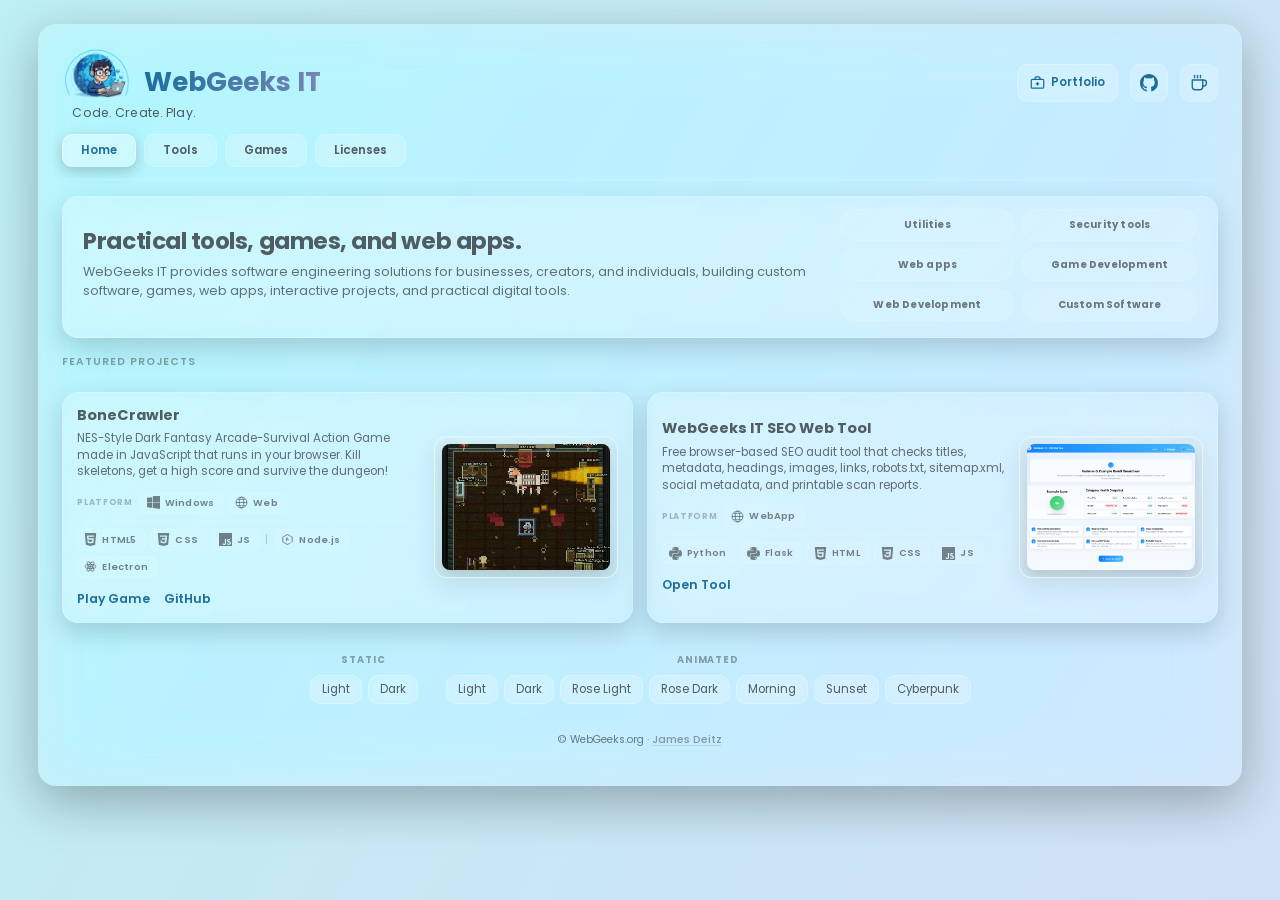
<file: index.html>
<!DOCTYPE html>
<html lang="en">
<head>
  <meta charset="UTF-8">
  <meta name="viewport" content="width=device-width, initial-scale=1.0">
  <title>WebGeeks IT</title>
  <link href="https://fonts.googleapis.com/css2?family=Poppins:wght@400;600;700&display=swap" rel="stylesheet">
  <link rel="stylesheet" href="base.css">
  <link rel="stylesheet" href="themes/cyberpunk.css" id="theme-link">

  <!-- Reusable SVG icon symbols -->
  <svg xmlns="http://www.w3.org/2000/svg" style="display:none">

    <!-- PLATFORM icons -->

    <!-- Windows: classic 4-pane flag -->
    <symbol id="ic-windows" viewBox="0 0 24 24">
      <path fill="currentColor" d="M0 3.449 9.75 2.1v9.451H0zm10.949-9.602L24 0v11.4H10.949zM0 12.6h9.75v9.451L0 20.699zm10.949 0H24V24l-12.951-1.801z"/>
    </symbol>

    <!-- Web / Browser: globe with latitude + longitude lines -->
    <symbol id="ic-web" viewBox="0 0 24 24">
      <circle cx="12" cy="12" r="10" fill="none" stroke="currentColor" stroke-width="1.7"/>
      <ellipse cx="12" cy="12" rx="4.2" ry="10" fill="none" stroke="currentColor" stroke-width="1.7"/>
      <line x1="2" y1="12" x2="22" y2="12" stroke="currentColor" stroke-width="1.7"/>
      <line x1="4.5" y1="6.5" x2="19.5" y2="6.5" stroke="currentColor" stroke-width="1.2"/>
      <line x1="4.5" y1="17.5" x2="19.5" y2="17.5" stroke="currentColor" stroke-width="1.2"/>
    </symbol>

    <!-- STACK icons -->

    <!-- Python: two interlocked snake heads -->
    <symbol id="ic-python" viewBox="0 0 24 24">
      <path fill="currentColor" d="M11.914 0C5.82 0 6.2 2.656 6.2 2.656l.007 2.752h5.814v.826H3.9S0 5.789 0 11.969c0 6.18 3.403 5.963 3.403 5.963h2.031v-2.87s-.109-3.404 3.345-3.404h5.762s3.236.052 3.236-3.127V3.124S18.28 0 11.914 0zm-3.2 1.804a1.043 1.043 0 1 1-.001 2.085 1.043 1.043 0 0 1 .001-2.085z"/>
      <path fill="currentColor" d="M12.086 24c6.094 0 5.714-2.656 5.714-2.656l-.007-2.752h-5.814v-.826H20.1S24 18.211 24 12.031c0-6.18-3.403-5.963-3.403-5.963h-2.031v2.87s.109 3.404-3.345 3.404H9.459s-3.236-.052-3.236 3.127v5.407S5.72 24 12.086 24zm3.2-1.804a1.043 1.043 0 1 1 .001-2.085 1.043 1.043 0 0 1-.001 2.085z"/>
    </symbol>

    <!-- HTML5: shield -->
    <symbol id="ic-html" viewBox="0 0 24 24">
      <path fill="currentColor" d="M1.5 0h21l-1.91 21.563L11.977 24l-8.564-2.438L1.5 0zm7.031 9.75-.232-2.718 10.059.003.23-2.622L5.412 4.41l.698 8.01h9.126l-.326 3.426-2.91.804-2.955-.81-.188-2.11H6.248l.33 4.171L12 19.351l5.379-1.443.744-8.157H8.531z"/>
    </symbol>

    <!-- CSS3: shield -->
    <symbol id="ic-css" viewBox="0 0 24 24">
      <path fill="currentColor" d="M1.5 0h21l-1.91 21.563L11.977 24l-8.565-2.438L1.5 0zm17.09 4.413L5.41 4.41l.213 2.622 10.125.002-.255 2.716h-6.64l.24 2.573h6.182l-.366 3.523-2.91.804-2.956-.81-.188-2.11h-2.61l.29 3.855L12 19.288l5.373-1.53L18.59 4.414v-.001z"/>
    </symbol>

    <!-- JavaScript: square with JS mark -->
    <symbol id="ic-js" viewBox="0 0 24 24">
      <path fill="currentColor" d="M0 0h24v24H0V0zm22.034 18.276c-.175-1.095-.888-2.015-3.003-2.873-.736-.345-1.554-.585-1.797-1.14-.091-.33-.105-.51-.046-.705.15-.646.915-.84 1.515-.66.39.12.75.42.976.9 1.034-.676 1.755-1.125 1.755-1.125-.27-.42-.404-.601-.586-.78-.63-.705-1.469-1.065-2.834-1.034l-.705.089c-.676.165-1.32.525-1.71 1.005-1.14 1.291-.811 3.541.569 4.471 1.365 1.02 3.361 1.244 3.616 2.205.24 1.17-.87 1.545-1.966 1.41-.811-.18-1.26-.586-1.755-1.336l-1.83 1.051c.21.48.45.689.81 1.109 1.74 1.756 6.09 1.666 6.871-1.004.029-.09.24-.705.074-1.65l.046.067zm-8.983-7.245h-2.248c0 1.938-.009 3.864-.009 5.805 0 1.232.063 2.363-.138 2.711-.33.689-1.18.601-1.566.48-.396-.196-.597-.466-.83-.855-.063-.105-.11-.196-.127-.196l-1.825 1.125c.305.63.75 1.172 1.324 1.517.855.51 2.004.675 3.207.405.783-.226 1.458-.691 1.811-1.411.51-.93.402-2.07.397-3.346.012-2.054 0-4.109 0-6.179l.004-.056z"/>
    </symbol>

    <!-- PowerShell: terminal window with prompt chevron + underline -->
    <symbol id="ic-powershell" viewBox="0 0 24 24">
      <rect x="2" y="3" width="20" height="18" rx="2.5" fill="none" stroke="currentColor" stroke-width="1.7"/>
      <polyline points="7 9.5 11 12.5 7 15.5" fill="none" stroke="currentColor" stroke-width="1.7" stroke-linecap="round" stroke-linejoin="round"/>
      <line x1="13" y1="15.5" x2="18" y2="15.5" stroke="currentColor" stroke-width="1.7" stroke-linecap="round"/>
    </symbol>

    <!-- Pygame: gamepad with d-pad + face buttons -->
    <symbol id="ic-pygame" viewBox="0 0 24 24">
      <path fill="none" stroke="currentColor" stroke-width="1.6" stroke-linecap="round" stroke-linejoin="round"
        d="M6 8h12l2.5 9.5a2 2 0 0 1-1.8 2.5H5.3a2 2 0 0 1-1.8-2.5L6 8z"/>
      <line x1="6.5" y1="13" x2="9.5" y2="13" stroke="currentColor" stroke-width="1.6" stroke-linecap="round"/>
      <line x1="8" y1="11.5" x2="8" y2="14.5" stroke="currentColor" stroke-width="1.6" stroke-linecap="round"/>
      <circle cx="15" cy="12" r="1" fill="currentColor"/>
      <circle cx="17.5" cy="14" r="1" fill="currentColor"/>
    </symbol>

    <!-- Node.js: hexagonal outline with stylised N -->
    <symbol id="ic-nodejs" viewBox="0 0 24 24">
      <path fill="currentColor" d="M12 1.85 2.5 7.28v9.44L12 22.15l9.5-5.43V7.28L12 1.85zm0 1.74 7.75 4.43v8.96L12 20.41l-7.75-4.43V8.02L12 3.59zM9.5 8.5v7l1.5-.87V12l3 1.73 1.5-.87-3-1.73V9.37L9.5 8.5z"/>
    </symbol>

    <!-- Electron: nucleus + three orbital ellipses -->
    <symbol id="ic-electron" viewBox="0 0 24 24">
      <circle cx="12" cy="12" r="2.2" fill="currentColor"/>
      <ellipse cx="12" cy="12" rx="10" ry="3.8" fill="none" stroke="currentColor" stroke-width="1.5"/>
      <ellipse cx="12" cy="12" rx="10" ry="3.8" fill="none" stroke="currentColor" stroke-width="1.5" transform="rotate(60 12 12)"/>
      <ellipse cx="12" cy="12" rx="10" ry="3.8" fill="none" stroke="currentColor" stroke-width="1.5" transform="rotate(-60 12 12)"/>
    </symbol>

  </svg>
</head>
<body data-active-tab="home">

<div class="background"></div>

<div class="glass-container">

  <header class="site-header">

    <div class="header-left">
      <div class="brand-row">
        <img src="assets/webgeeks-logo.png" class="brand-logo" alt="WebGeeks logo">
        <h1 class="brand-title">WebGeeks IT</h1>
      </div>
      <p class="subtitle">Code. Create. Play.</p>
    </div>

    <div class="header-right">
      <a href="portfolio.html" class="icon-link portfolio-btn" title="Developer Portfolio">
        <svg viewBox="0 0 24 24" fill="none" stroke="currentColor" stroke-width="2" stroke-linecap="round" stroke-linejoin="round">
          <rect x="2" y="7" width="20" height="14" rx="2"/>
          <path d="M16 7V5a2 2 0 0 0-2-2h-4a2 2 0 0 0-2 2v2"/>
          <line x1="12" y1="12" x2="12" y2="16"/>
          <line x1="10" y1="14" x2="14" y2="14"/>
        </svg>
        <span class="portfolio-label">Portfolio</span>
      </a>

      <a href="https://github.com/immagundam" target="_blank" class="icon-link" title="GitHub">
        <svg viewBox="0 0 24 24">
          <path fill="currentColor" d="M12 0C5.37 0 0 5.37 0 12a12 12 0 0 0 8.2 11.38c.6.11.82-.26.82-.58v-2.24c-3.34.73-4.04-1.61-4.04-1.61-.55-1.38-1.34-1.74-1.34-1.74-1.09-.74.08-.73.08-.73 1.21.09 1.84 1.24 1.84 1.24 1.07 1.84 2.8 1.31 3.49 1 .11-.77.42-1.31.76-1.61-2.66-.3-5.47-1.33-5.47-5.93 0-1.31.47-2.38 1.24-3.22-.12-.3-.54-1.53.12-3.18 0 0 1.01-.32 3.3 1.23a11.44 11.44 0 0 1 6 0c2.28-1.55 3.29-1.23 3.29-1.23.67 1.65.25 2.88.12 3.18.77.84 1.23 1.91 1.23 3.22 0 4.61-2.81 5.62-5.49 5.92.43.37.81 1.1.81 2.22v3.29c0 .32.21.69.82.57A12 12 0 0 0 24 12c0-6.63-5.37-12-12-12z"/>
        </svg>
      </a>
      <a href="https://buymeacoffee.com/immagundam" target="_blank" class="icon-link" title="Buy Me A Coffee">
        <svg viewBox="0 0 24 24" fill="none" stroke="currentColor" stroke-width="1.8" stroke-linecap="round" stroke-linejoin="round">
          <path d="M17 8h1a4 4 0 0 1 0 8h-1"/>
          <path d="M3 8h14v9a4 4 0 0 1-4 4H7a4 4 0 0 1-4-4V8z"/>
          <line x1="6" y1="2" x2="6" y2="5"/>
          <line x1="10" y1="2" x2="10" y2="5"/>
          <line x1="14" y1="2" x2="14" y2="5"/>
        </svg>
      </a>
    </div>

  </header>

  <!-- ---- Tab navigation ---- -->
  <nav class="tab-nav">
    <button class="tab-btn active" onclick="showTab('home',this)">Home</button>
    <button class="tab-btn"        onclick="showTab('tools',this)">Tools</button>
    <button class="tab-btn"        onclick="showTab('games',this)">Games</button>
    <button class="tab-btn"        onclick="showTab('licenses',this)">Licenses</button>
  </nav>

  <!-- =================== HOME =================== -->
  <section id="page-home" class="tab-page active">

    <div class="home-feature-layout pro-home-layout">
      <section class="home-showcase-panel">
        <div class="showcase-copy">
          <h2>Practical tools, games, and web apps.</h2>
          <p>
WebGeeks IT provides software engineering solutions for businesses, creators,
and individuals, building custom software, games, web apps, interactive projects,
and practical digital tools.
          </p>
        </div>

        <div class="showcase-focus" aria-label="WebGeeks IT focus areas">
          <span>Utilities</span>
          <span>Security tools</span>
          <span>Web apps</span>
          <span>Game Development</span>
          <span>Web Development</span>
          <span>Custom Software</span>
        </div>
      </section>

      <div class="featured-section-title">
        <p class="section-heading featured-projects-heading">Featured Projects</p>
      </div>

      <div class="projects highlight-grid featured-compact-grid professional-featured-grid">

        <!-- BoneCrawler (featured) -->
        <div class="project-card featured professional-featured-card">
          <div class="featured-card-main">
            <h3>BoneCrawler</h3>
            <p>
              NES-Style Dark Fantasy Arcade-Survival Action Game made in JavaScript that runs in your browser. Kill skeletons, get a high score and survive the dungeon! 
            </p>
            <div class="tech-meta">
              <div class="tech-row">
                <span class="tech-row-label">Platform</span>
                <span class="tech-chip"><svg><use href="#ic-windows"/></svg>Windows</span>
                <span class="tech-chip"><svg><use href="#ic-web"/></svg>Web</span>
              </div>
              <div class="tech-divider"></div>
              <div class="tech-row">
                <span class="tech-chip"><svg><use href="#ic-html"/></svg>HTML5</span>
                <span class="tech-chip"><svg><use href="#ic-css"/></svg>CSS</span>
                <span class="tech-chip"><svg><use href="#ic-js"/></svg>JS</span>
                <span class="tech-sep">|</span>
                <span class="tech-chip"><svg><use href="#ic-nodejs"/></svg>Node.js</span>
                <span class="tech-chip"><svg><use href="#ic-electron"/></svg>Electron</span>
              </div>
            </div>
            <div class="card-links">
              <a class="github-link" href="https://immagundam.github.io/BoneCrawler/" target="_blank">Play Game</a>
              <a class="github-link" href="https://github.com/ImmaGundam/BoneCrawler" target="_blank">GitHub</a>
            </div>
          </div>
          <div class="image-wrapper sm"><img src="assets/bonecrawler.gif" alt="BoneCrawler"></div>
        </div>

        <!-- WebGeeks IT SEO Web Tool (featured) -->
        <div class="project-card featured professional-featured-card">
          <div class="featured-card-main">
            <h3>WebGeeks IT SEO Web Tool</h3>
            <p>
              Free browser-based SEO audit tool that checks titles, metadata,
              headings, images, links, robots.txt, sitemap.xml, social metadata,
              and printable scan reports.
            </p>
            <div class="tech-meta">
              <div class="tech-row">
                <span class="tech-row-label">Platform</span>
                <span class="tech-chip"><svg><use href="#ic-web"/></svg>WebApp</span>
              </div>
              <div class="tech-divider"></div>
              <div class="tech-row">
                <span class="tech-chip"><svg><use href="#ic-python"/></svg>Python</span>
                <span class="tech-chip"><svg><use href="#ic-python"/></svg>Flask</span>
                <span class="tech-chip"><svg><use href="#ic-html"/></svg>HTML</span>
                <span class="tech-chip"><svg><use href="#ic-css"/></svg>CSS</span>
                <span class="tech-chip"><svg><use href="#ic-js"/></svg>JS</span>
              </div>
            </div>
            <div class="card-links">
              <a class="github-link" href="https://systemshield.net/seo-tool" target="_blank">Open Tool</a>
            </div>
          </div>
          <div class="image-wrapper sm"><img src="assets/seotool.png" alt="WebGeeks IT SEO Web Tool"></div>
        </div>

      </div>
    </div>
  </section>

  <!-- =================== TOOLS =================== -->
  <section id="page-tools" class="tab-page">
    <div class="projects">

      <!-- SystemShield -->
      <div class="project-card">
        <div class="image-wrapper"><img src="assets/systemshield.jpg" alt="WebGeeks SystemShield"></div>
        <h3>WebGeeks SystemShield</h3>
        <p>A lightweight Windows security and system auditing application designed to help users understand what may be putting their computer at risk.</p>
        <div class="tech-meta">
          <div class="tech-row">
            <span class="tech-row-label">Platform</span>
            <span class="tech-chip"><svg><use href="#ic-windows"/></svg>Windows</span>
          </div>
          <div class="tech-divider"></div>
          <div class="tech-row">
            <span class="tech-chip"><svg><use href="#ic-python"/></svg>Python</span>
            <span class="tech-chip"><svg><use href="#ic-html"/></svg>HTML</span>
            <span class="tech-chip"><svg><use href="#ic-css"/></svg>CSS</span>
            <span class="tech-chip"><svg><use href="#ic-js"/></svg>JS</span>
            <span class="tech-chip"><svg><use href="#ic-powershell"/></svg>PowerShell</span>
          </div>
        </div>
        <div class="card-links">
          <a class="github-link" href="https://github.com/ImmaGundam/WebGeeks-SystemShield" target="_blank">View on GitHub</a>
        </div>
      </div>

      <!-- WebGeeks IT SEO Web Tool -->
      <div class="project-card">
<div class="image-wrapper">
  <img src="assets/seotool.png" alt="WebGeeks IT SEO Web Tool preview">
</div>
        <h3>WebGeeks IT SEO Web Tool</h3>
        <p>Free browser-based SEO audit tool that checks titles, metadata, headings, images, links, robots.txt, sitemap.xml, social metadata, and printable scan reports.</p>
        <div class="tech-meta">
          <div class="tech-row">
            <span class="tech-row-label">Platform</span>
            <span class="tech-chip"><svg><use href="#ic-web"/></svg>WebApp</span>
          </div>
          <div class="tech-divider"></div>
          <div class="tech-row">
            <span class="tech-chip"><svg><use href="#ic-python"/></svg>Python</span>
            <span class="tech-chip"><svg><use href="#ic-python"/></svg>Flask</span>
            <span class="tech-chip"><svg><use href="#ic-html"/></svg>HTML</span>
            <span class="tech-chip"><svg><use href="#ic-css"/></svg>CSS</span>
            <span class="tech-chip"><svg><use href="#ic-js"/></svg>JS</span>
          </div>
        </div>
        <div class="card-links">
          <a class="github-link" href="https://systemshield.net/seo-tool" target="_blank">Open Tool</a>
        </div>
      </div>

      <!-- Simple Alarm Clock -->
      <div class="project-card">
        <div class="image-wrapper"><img src="assets/simplealarmclock.png" alt="Simple Alarm Clock"></div>
        <h3>Simple Alarm Clock</h3>
        <p>Portable web alarm clock built with HTML, CSS, and JavaScript. Includes themes, font options, and customizable alarms.</p>
        <div class="tech-meta">
          <div class="tech-row">
            <span class="tech-row-label">Platform</span>
            <span class="tech-chip"><svg><use href="#ic-web"/></svg>Web</span>
          </div>
          <div class="tech-divider"></div>
          <div class="tech-row">
            <span class="tech-chip"><svg><use href="#ic-html"/></svg>HTML</span>
            <span class="tech-chip"><svg><use href="#ic-css"/></svg>CSS</span>
            <span class="tech-chip"><svg><use href="#ic-js"/></svg>JS</span>
          </div>
        </div>
        <div class="card-links">
          <a class="github-link" href="https://github.com/ImmaGundam/SimpleAlarmClock" target="_blank">View on GitHub</a>
        </div>
      </div>

      <!-- Windows Update Watchdog -->
      <div class="project-card">
        <div class="image-wrapper"><img src="assets/watchdog.png" alt="Windows Update Watchdog"></div>
        <h3>Windows Update Watchdog</h3>
        <p>Windows utility for managing Windows Update service status while keeping Defender-related services visible and enabled.</p>
        <div class="tech-meta">
          <div class="tech-row">
            <span class="tech-row-label">Platform</span>
            <span class="tech-chip"><svg><use href="#ic-windows"/></svg>Windows</span>
          </div>
          <div class="tech-divider"></div>
          <div class="tech-row">
            <span class="tech-chip"><svg><use href="#ic-python"/></svg>Python</span>
            <span class="tech-chip"><svg><use href="#ic-powershell"/></svg>PowerShell</span>
          </div>
        </div>
        <div class="card-links">
          <a class="github-link" href="https://github.com/immagundam/windows-update-watchdog" target="_blank">View on GitHub</a>
        </div>
      </div>

    </div>
  </section>

  <!-- =================== GAMES =================== -->
  <section id="page-games" class="tab-page">
    <div class="projects">

      <!-- BoneCrawler -->
      <div class="project-card">
        <div class="image-wrapper sm"><img src="assets/bonecrawler.gif" alt="BoneCrawler"></div>
        <h3>BoneCrawler</h3>
        <p>NES-Style Dark Fantasy Arcade-Survival Action Game made in JavaScript that runs in your browser. Kill skeletons, get a high score and survive the dungeon! </p>
        <div class="tech-meta">
          <div class="tech-row">
            <span class="tech-row-label">Platform</span>
            <span class="tech-chip"><svg><use href="#ic-windows"/></svg>Windows</span>
            <span class="tech-chip"><svg><use href="#ic-web"/></svg>Web</span>
          </div>
          <div class="tech-divider"></div>
          <div class="tech-row">
            <span class="tech-chip"><svg><use href="#ic-html"/></svg>HTML5</span>
            <span class="tech-chip"><svg><use href="#ic-css"/></svg>CSS</span>
            <span class="tech-chip"><svg><use href="#ic-js"/></svg>JS</span>
            <span class="tech-sep">|</span>
            <span class="tech-chip"><svg><use href="#ic-nodejs"/></svg>Node.js</span>
            <span class="tech-chip"><svg><use href="#ic-electron"/></svg>Electron</span>
          </div>
        </div>
        <div class="card-links">
          <a class="github-link" href="https://immagundam.github.io/BoneCrawler/" target="_blank">Play Game</a>
          <a class="github-link" href="https://github.com/ImmaGundam/BoneCrawler" target="_blank">GitHub</a>
        </div>
      </div>

      <!-- BoneCrawler v1 preview link -->
      <div class="project-card">
        <div class="image-wrapper sm"><img src="assets/bcv1.png" alt="BoneCrawler v1 preview"></div>
        <h3>BoneCrawler v1</h3>
        <p>Small embedded retro-styled 1-bit arena survivor that plays directly in the browser.</p>
        <div class="tech-meta">
          <div class="tech-row">
            <span class="tech-row-label">Platform</span>
            <span class="tech-chip"><svg><use href="#ic-windows"/></svg>Windows</span>
            <span class="tech-chip"><svg><use href="#ic-web"/></svg>Web</span>
          </div>
          <div class="tech-divider"></div>
          <div class="tech-row">
            <span class="tech-chip"><svg><use href="#ic-html"/></svg>HTML5</span>
            <span class="tech-chip"><svg><use href="#ic-css"/></svg>CSS</span>
            <span class="tech-chip"><svg><use href="#ic-js"/></svg>JS</span>
          </div>
        </div>
        <div class="card-links">
          <a class="github-link" href="https://immagundam.github.io/BoneCrawler/indexv1.html" target="_blank">Play v1</a>
          <a class="github-link" href="https://github.com/ImmaGundam/BoneCrawler" target="_blank">GitHub</a>
        </div>
      </div>

      <!-- PySnake -->
      <div class="project-card">
        <div class="image-wrapper sm"><img src="assets/pysnake.jpg" alt="PySnake"></div>
        <h3>PySnake</h3>
        <p>Classic Snake game built in Python with Pygame.</p>
        <div class="tech-meta">
          <div class="tech-row">
            <span class="tech-chip"><svg><use href="#ic-python"/></svg>Python</span>
            <span class="tech-chip"><svg><use href="#ic-pygame"/></svg>Pygame</span>
          </div>
        </div>
        <div class="card-links">
          <a class="github-link" href="https://github.com/ImmaGundam/PySnake" target="_blank">View on GitHub</a>
        </div>
      </div>

    </div>
  </section>

  <!-- =================== LICENSES =================== -->
  <section id="page-licenses" class="tab-page">
    <div class="license-list">

      <a class="license-item" href="https://github.com/ImmaGundam/WebGeeks-SystemShield/blob/main/License.txt" target="_blank">
        <span class="license-icon">
          <svg viewBox="0 0 24 24" fill="none" stroke="currentColor" stroke-width="2">
            <path d="M12 22s8-4 8-10V5l-8-3-8 3v7c0 6 8 10 8 10z"/>
          </svg>
        </span>
        <span class="license-info">
          <span class="license-name">WebGeeks SystemShield</span>
          <span class="license-url">github.com/ImmaGundam/WebGeeks-SystemShield/blob/main/License.txt</span>
        </span>
        <span class="license-arrow">→</span>
      </a>



      <a class="license-item" href="https://systemshield.net/seo-tool/license" target="_blank">
        <span class="license-icon">
          <svg viewBox="0 0 24 24" fill="none" stroke="currentColor" stroke-width="2">
            <path d="M14 2H6a2 2 0 0 0-2 2v16a2 2 0 0 0 2 2h12a2 2 0 0 0 2-2V8z"/>
            <polyline points="14 2 14 8 20 8"/>
            <line x1="8" y1="13" x2="16" y2="13"/>
            <line x1="8" y1="17" x2="14" y2="17"/>
          </svg>
        </span>
        <span class="license-info">
          <span class="license-name">SEO Tool</span>
          <span class="license-url">systemshield.net/seo-tool/license</span>
        </span>
        <span class="license-arrow">→</span>
      </a>

      <a class="license-item" href="https://github.com/ImmaGundam/SimpleAlarmClock/blob/main/License.txt" target="_blank">
        <span class="license-icon">
          <svg viewBox="0 0 24 24" fill="none" stroke="currentColor" stroke-width="2">
            <circle cx="12" cy="12" r="10"/><polyline points="12 6 12 12 16 14"/>
          </svg>
        </span>
        <span class="license-info">
          <span class="license-name">Simple Alarm Clock</span>
          <span class="license-url">github.com/ImmaGundam/SimpleAlarmClock/blob/main/License.txt</span>
        </span>
        <span class="license-arrow">→</span>
      </a>

      <a class="license-item" href="https://github.com/ImmaGundam/BoneCrawler/blob/main/license.txt" target="_blank">
        <span class="license-icon">
          <svg viewBox="0 0 24 24" fill="none" stroke="currentColor" stroke-width="2">
            <rect x="2" y="3" width="20" height="14" rx="2"/>
            <line x1="8" y1="21" x2="16" y2="21"/><line x1="12" y1="17" x2="12" y2="21"/>
          </svg>
        </span>
        <span class="license-info">
          <span class="license-name">BoneCrawler</span>
          <span class="license-url">github.com/ImmaGundam/BoneCrawler/blob/main/license.txt</span>
        </span>
        <span class="license-arrow">→</span>
      </a>

    </div>
  </section>

  <!-- ---- Theme switcher ---- -->
  <section class="themes">

    <div class="theme-group">
      <span class="theme-label">Static</span>
      <div class="theme-btns">
        <button onclick="setTheme('standard-light')">Light</button>
        <button onclick="setTheme('standard-dark')">Dark</button>
      </div>
    </div>

    <div class="theme-group">
      <span class="theme-label">Animated</span>
      <div class="theme-btns">
        <button onclick="setTheme('light')">Light</button>
        <button onclick="setTheme('dark')">Dark</button>
        <button onclick="setTheme('rose-light')">Rose Light</button>
        <button onclick="setTheme('rose-dark')">Rose Dark</button>
        <button onclick="setTheme('morning')">Morning</button>
        <button onclick="setTheme('sunset')">Sunset</button>
        <button onclick="setTheme('cyberpunk')">Cyberpunk</button>
      </div>
    </div>

  </section>

  <footer><p>© WebGeeks.org · <a href="https://jamesdeitz.social" target="_blank" class="footer-link">James Deitz</a></p></footer>

</div>

<script>
  const THEME_STORAGE_KEY = 'webgeeks-theme';
  const TAB_STORAGE_KEY = 'webgeeks-active-tab';

  function setTheme(theme) {
    const themeLink = document.getElementById('theme-link');
    if (!themeLink) return;
    themeLink.href = 'themes/' + theme + '.css';
    localStorage.setItem(THEME_STORAGE_KEY, theme);
  }

  function showTab(name, btn) {
    document.body.setAttribute('data-active-tab', name);
    document.querySelectorAll('.tab-page').forEach(p => p.classList.remove('active'));
    document.querySelectorAll('.tab-btn').forEach(b => b.classList.remove('active'));

    const page = document.getElementById('page-' + name);
    if (page) page.classList.add('active');
    if (btn) btn.classList.add('active');

    localStorage.setItem(TAB_STORAGE_KEY, name);
  }

  function loadSavedTheme() {
    const savedTheme = localStorage.getItem(THEME_STORAGE_KEY) || 'standard-light';
    setTheme(savedTheme);
  }

  function loadSavedTab() {
    const savedTab = localStorage.getItem(TAB_STORAGE_KEY) || 'home';
    const button = document.querySelector(`.tab-btn[onclick*="'${savedTab}'"]`);
    if (button) {
      showTab(savedTab, button);
    }
  }

  loadSavedTheme();
  loadSavedTab();
</script>

</body>
</html>
</file>
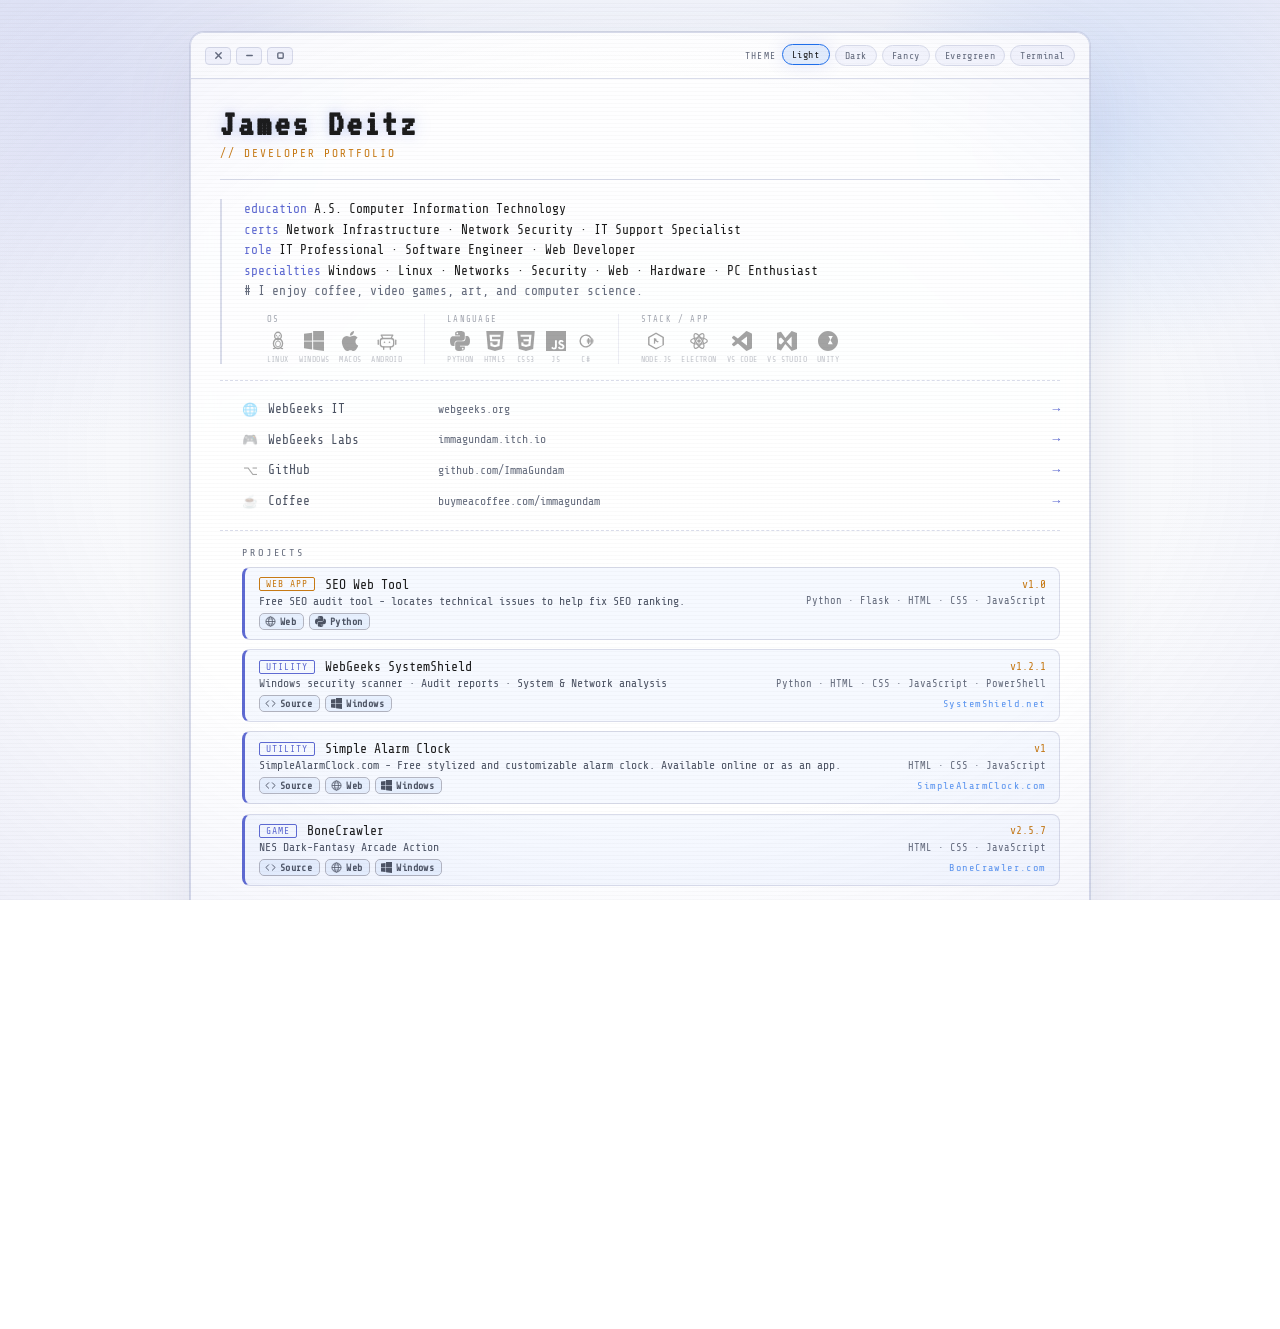
<file: portfolio.html>
<!DOCTYPE html>
<html lang="en" data-theme="light"><head>
<meta http-equiv="content-type" content="text/html; charset=UTF-8">
  <meta charset="UTF-8">
  <meta name="viewport" content="width=device-width, initial-scale=1.0">
  <title>James Deitz</title>
  <link rel="preconnect" href="https://fonts.googleapis.com">
  <link rel="preconnect" href="https://fonts.gstatic.com" crossorigin>
  <link href="https://fonts.googleapis.com/css2?family=Share+Tech+Mono&family=VT323&display=swap" rel="stylesheet">
  <style>
    :root {
      --bg: #0a0f0a;
      --bg-elevated: #0f160f;
      --panel: #131a13;
      --panel-top: #172017;
      --border: #244224;
      --text: #00cc35;
      --text-dim: #00f045;
      --text-soft: #a7caa7;
      --text-muted: #718871;
      --accent: #00e5ff;
      --accent-2: #ffb000;
      --danger: #ff3131;
      --glow: rgba(0,204,53,0.22);
      --glow-soft: rgba(0,204,53,0.06);
      --glow-deep: rgba(0,255,65,0.04);
      --scanline: rgba(0,0,0,0.18);
      --vignette: rgba(0,0,0,0.5);
      --window-shadow:
        0 0 0 1px #0a160a,
        0 0 20px var(--glow-soft),
        0 0 60px var(--glow-deep),
        inset 0 0 40px rgba(0,0,0,0.6);
      --theme-chip-bg: rgba(255,255,255,0.02);
      --theme-chip-shadow: 0 0 18px var(--glow-soft);
    }

    :root[data-theme="light"] {
      --bg: #fcfcfd;
      --bg-elevated: #f4f6fb;
      --panel: rgba(255,255,255,0.88);
      --panel-top: rgba(255,255,255,0.96);
      --border: #d9dcea;
      --text: #1b1b1b;
      --text-dim: #5e6ad2;
      --text-soft: #4c5363;
      --text-muted: #646b7c;
      --accent: #1f6feb;
      --accent-2: #c77a15;
      --danger: #cf4d4d;
      --glow: rgba(94,106,210,0.18);
      --glow-soft: rgba(94,106,210,0.12);
      --glow-deep: rgba(74,84,135,0.10);
      --scanline: rgba(27,27,27,0.025);
      --vignette: rgba(94,106,210,0.08);
      --window-shadow:
        0 22px 70px rgba(74,84,135,0.10),
        0 0 0 1px rgba(201,206,225,0.65),
        inset 0 1px 0 rgba(255,255,255,0.75);
      --theme-chip-bg: rgba(94,106,210,0.06);
      --theme-chip-shadow: 0 0 18px rgba(94,106,210,0.16);
    }

    :root[data-theme="fancy"] {
      --bg: #1f212b;
      --bg-elevated: #282a36;
      --panel: rgba(40,42,54,0.88);
      --panel-top: rgba(46,48,61,0.96);
      --border: #45485b;
      --text: #f8f8f2;
      --text-dim: #ff79c6;
      --text-soft: #d3d7cf;
      --text-muted: #a7acbf;
      --accent: #8be9fd;
      --accent-2: #ffb86c;
      --danger: #ff6b81;
      --glow: rgba(255,121,198,0.20);
      --glow-soft: rgba(255,121,198,0.11);
      --glow-deep: rgba(8,10,16,0.42);
      --scanline: rgba(248,248,242,0.03);
      --vignette: rgba(8,10,16,0.48);
      --window-shadow:
        0 28px 80px rgba(8,10,16,0.42),
        0 0 0 1px rgba(84,87,108,0.65),
        inset 0 1px 0 rgba(255,255,255,0.03);
      --theme-chip-bg: rgba(255,121,198,0.08);
      --theme-chip-shadow: 0 0 18px rgba(255,121,198,0.18);
    }

    :root[data-theme="github"] {
      --bg: #090d12;
      --bg-elevated: #0d1117;
      --panel: rgba(13,17,23,0.90);
      --panel-top: rgba(22,27,34,0.96);
      --border: #30363d;
      --text: #e6edf3;
      --text-dim: #58a6ff;
      --text-soft: #c2cad3;
      --text-muted: #9da7b2;
      --accent: #1f6feb;
      --accent-2: #d29922;
      --danger: #f85149;
      --glow: rgba(31,111,235,0.21);
      --glow-soft: rgba(31,111,235,0.13);
      --glow-deep: rgba(0,0,0,0.45);
      --scanline: rgba(230,237,243,0.03);
      --vignette: rgba(0,0,0,0.52);
      --window-shadow:
        0 28px 80px rgba(0,0,0,0.45),
        0 0 0 1px rgba(61,68,77,0.70),
        inset 0 1px 0 rgba(255,255,255,0.02);
      --theme-chip-bg: rgba(31,111,235,0.08);
      --theme-chip-shadow: 0 0 18px rgba(31,111,235,0.18);
    }

    :root[data-theme="evergreen"] {
      --bg: #242c31;
      --bg-elevated: #2d353b;
      --panel: rgba(45,53,59,0.90);
      --panel-top: rgba(52,60,67,0.96);
      --border: #495156;
      --text: #d3c6aa;
      --text-dim: #a7c080;
      --text-soft: #c1b89d;
      --text-muted: #9ca58f;
      --accent: #7fbbb3;
      --accent-2: #e69875;
      --danger: #e67e80;
      --glow: rgba(167,192,128,0.18);
      --glow-soft: rgba(167,192,128,0.12);
      --glow-deep: rgba(17,22,24,0.40);
      --scanline: rgba(211,198,170,0.028);
      --vignette: rgba(17,22,24,0.46);
      --window-shadow:
        0 28px 80px rgba(17,22,24,0.40),
        0 0 0 1px rgba(89,97,104,0.68),
        inset 0 1px 0 rgba(255,255,255,0.03);
      --theme-chip-bg: rgba(167,192,128,0.08);
      --theme-chip-shadow: 0 0 18px rgba(167,192,128,0.16);
    }

    *, *::before, *::after { box-sizing: border-box; margin: 0; padding: 0; }

    html, body {
      height: 100%;
      background:
        radial-gradient(circle at 8% 12%, var(--glow-soft), transparent 24%),
        radial-gradient(circle at 86% 14%, color-mix(in srgb, var(--accent) 12%, transparent), transparent 18%),
        linear-gradient(180deg, var(--bg-elevated), var(--bg));
      color: var(--text);
      font-family: 'Share Tech Mono', Consolas, 'Lucida Console', 'Courier New', monospace;
      overflow-x: hidden;
    }

    body::before {
      content: '';
      position: fixed;
      inset: 0;
      background: repeating-linear-gradient(
        to bottom,
        transparent 0px,
        transparent 3px,
        var(--scanline) 3px,
        var(--scanline) 4px
      );
      pointer-events: none;
      z-index: 9999;
    }

    body::after {
      content: '';
      position: fixed;
      inset: 0;
      background: radial-gradient(ellipse at center, transparent 58%, var(--vignette) 100%);
      pointer-events: none;
      z-index: 9998;
      animation: flicker 8s infinite;
    }

    @keyframes flicker {
      0%, 97%, 100% { opacity: 1; }
      98% { opacity: 0.92; }
      99% { opacity: 0.96; }
    }

    .terminal-wrap {
      min-height: 100vh;
      display: flex;
      flex-direction: column;
      align-items: center;
      justify-content: flex-start;
      padding: 2rem 1rem;
      position: relative;
      z-index: 1;
    }

    .window {
      width: 100%;
      max-width: 900px;
      overflow-x: hidden;
      background: var(--panel);
      border: 1px solid var(--border);
      box-shadow: var(--window-shadow);
      border-radius: 14px;
      overflow: hidden;
      animation: fadeIn 0.4s ease;
      backdrop-filter: blur(12px);
    }

    @keyframes fadeIn { from { opacity: 0; transform: translateY(12px); } to { opacity: 1; transform: translateY(0); } }

    .titlebar {
      background: linear-gradient(180deg, var(--panel-top), var(--panel));
      border-bottom: 1px solid var(--border);
      padding: 10px 14px;
      display: flex;
      align-items: center;
      gap: 10px;
      user-select: none;
      flex-wrap: wrap;
    }

    .dots { display: flex; gap: 5px; align-items: center; }
    .dot {
      width: 26px; height: 18px;
      border-radius: 4px;
      border: 1px solid var(--border);
      background: var(--theme-chip-bg);
      display: flex; align-items: center; justify-content: center;
      color: var(--text-muted);
      cursor: pointer;
      user-select: none;
      transition: background .15s ease;
    }
    .dot:hover { background: rgba(128,128,128,0.18); }
    .dot svg { width: 9px; height: 9px; }

    .titlebar-label {
      flex: 0 1 auto;
      text-align: center;
      font-size: 0.72rem;
      color: var(--text-muted);
      letter-spacing: 2px;
      text-transform: uppercase;
      white-space: nowrap;
      overflow: hidden;
      text-overflow: ellipsis;
    }

    .theme-picker {
      display: flex;
      align-items: center;
      gap: 5px;
      flex-wrap: nowrap;
      margin-left: auto;
      min-width: 0;
      overflow-x: clip;
      padding: 2px 0;
      scrollbar-width: none;
      -ms-overflow-style: none;
    }
    .theme-picker::-webkit-scrollbar { display: none; }

    .theme-label {
      font-size: 0.60rem;
      letter-spacing: 0.14em;
      text-transform: uppercase;
      color: var(--text-muted);
      white-space: nowrap;
      flex-shrink: 0;
    }

    .theme-btn {
      appearance: none;
      border: 1px solid var(--border);
      background: var(--theme-chip-bg);
      color: var(--text-muted);
      font: inherit;
      font-size: 0.62rem;
      letter-spacing: 0.06em;
      border-radius: 999px;
      padding: 4px 9px;
      cursor: pointer;
      white-space: nowrap;
      flex-shrink: 0;
      transition: border-color 160ms ease, color 160ms ease, transform 160ms ease, box-shadow 160ms ease, background 160ms ease;
    }

    .theme-btn:hover,
    .theme-btn:focus-visible,
    .theme-btn[aria-pressed="true"] {
      border-color: var(--accent);
      color: var(--text);
      background: color-mix(in srgb, var(--accent) 12%, transparent);
      transform: translateY(-1px);
      box-shadow: var(--theme-chip-shadow);
      outline: none;
    }

    .term-body { padding: 1.6rem 1.8rem 2rem; }

    .logo-row {
      display: flex;
      align-items: center;
      gap: 1.2rem;
      margin-bottom: 1.2rem;
      padding-bottom: 1.2rem;
      border-bottom: 1px solid var(--border);
    }

    .logo-img {
      width: 80px;
      height: 80px;
      object-fit: contain;
      filter: drop-shadow(0 0 10px color-mix(in srgb, var(--accent) 35%, transparent));
      flex-shrink: 0;
      border-radius: 10px;
    }

    .logo-text h1 {
      font-family: 'VT323', 'Share Tech Mono', Consolas, 'Lucida Console', 'Courier New', monospace;
      font-size: 2.4rem;
      color: var(--text);
      text-shadow: 0 0 8px var(--glow), 0 0 20px color-mix(in srgb, var(--accent) 18%, transparent);
      letter-spacing: 3px;
      line-height: 1;
    }

    .logo-text .tagline {
      font-size: 0.7rem;
      color: var(--accent-2);
      letter-spacing: 2px;
      text-transform: uppercase;
      margin-top: 4px;
    }

    .prompt-line {
      display: flex;
      align-items: flex-start;
      gap: 0;
      margin-bottom: 0.15rem;
      font-size: 0.82rem;
      line-height: 1.5;
      flex-wrap: wrap;
    }

    .ps1 { color: var(--text-dim); white-space: nowrap; }
    .ps1 .user { color: var(--accent); }
    .ps1 .at, .ps1 .sep { color: var(--text-muted); }
    .ps1 .host { color: var(--text); }
    .ps1 .path { color: var(--accent-2); }
    .cmd { color: var(--text-soft); margin-left: 6px; }

    .output-block {
      margin: 0.5rem 0 1rem 0;
      padding-left: 1.4rem;
      border-left: 2px solid var(--border);
    }

    .output-line {
      font-size: 0.8rem;
      line-height: 1.6;
      color: var(--text-soft);
    }

    .output-line .key { color: var(--text-dim); }
    .output-line .val { color: var(--text); }
    .output-line .comment { color: var(--text-muted); }

    .divider {
      border: none;
      border-top: 1px dashed var(--border);
      margin: 1rem 0;
    }

    .section-cmd { margin-top: 0.8rem; }

    .links-grid {
      margin: 0.6rem 0 0 1.4rem;
      display: flex;
      flex-direction: column;
      gap: 0.35rem;
    }

    .link-item {
      display: flex;
      align-items: center;
      gap: 10px;
      font-size: 0.8rem;
      text-decoration: none;
      color: var(--text-soft);
      transition: color 0.15s, text-shadow 0.15s, transform 0.15s;
      padding: 5px 0;
    }

    .link-item:hover {
      color: var(--text);
      text-shadow: 0 0 8px var(--glow);
      transform: translateX(2px);
    }

    .link-item:hover .link-arrow { color: var(--accent); }

    .link-icon {
      width: 16px;
      text-align: center;
      color: var(--text);
      opacity: 0.38;
      flex-shrink: 0;
      transition: opacity .15s ease;
    }
    .link-item:hover .link-icon { opacity: 0.75; }

    .link-label { color: var(--text-soft); min-width: 160px; }
    .link-url { color: var(--text-muted); font-size: 0.72rem; }
    .link-arrow { color: var(--text-dim); margin-left: auto; }

    .cursor {
      display: inline-block;
      width: 8px;
      height: 1em;
      background: var(--text);
      vertical-align: middle;
      margin-left: 4px;
      box-shadow: 0 0 6px var(--glow);
      animation: blink 1.1s step-end infinite;
    }

    @keyframes blink { 0%, 100% { opacity: 1; } 50% { opacity: 0; } }

    .statusbar {
      background: var(--panel);
      border-top: 1px solid var(--border);
      padding: 7px 14px;
      display: flex;
      align-items: center;
      font-size: 0.62rem;
      color: var(--text-muted);
      letter-spacing: 1.2px;
      text-transform: uppercase;
      gap: 6px;
    }
    /* Three equal columns — no absolute positioning */
    .statusbar > * { flex: 1; min-width: 0; }
    .statusbar-copy {
      display: flex;
      align-items: center;
      justify-content: center;
      gap: 5px;
      white-space: nowrap;
    }
    #clock { text-align: right; white-space: nowrap; }
    .statusbar-email {
      color: var(--text-muted);
      opacity: 0.45;
      text-decoration: none;
      transition: opacity .15s;
      display: flex;
      align-items: center;
    }
    .statusbar-email:hover { opacity: 0.85; }
    .statusbar-link {
      color: var(--text-muted);
      text-decoration: none;
      transition: color .15s;
      letter-spacing: 1.2px;
      text-transform: uppercase;
    }
    .statusbar-link:hover { color: var(--text-soft); }
    .status-ok { color: var(--text-dim); }
    .status-warn { color: var(--accent-2); }

    .boot-line {
      opacity: 0;
      animation: appear 0.1s ease forwards;
    }

    .boot-line:nth-child(1) { animation-delay: 0.1s; }
    .boot-line:nth-child(2) { animation-delay: 0.3s; }
    .boot-line:nth-child(3) { animation-delay: 0.55s; }
    .boot-line:nth-child(4) { animation-delay: 0.75s; }
    .boot-line:nth-child(5) { animation-delay: 1.0s; }
    .boot-line:nth-child(6) { animation-delay: 1.2s; }
    .boot-line:nth-child(7) { animation-delay: 1.45s; }
    .boot-line:nth-child(8) { animation-delay: 1.65s; }
    .boot-line:nth-child(9) { animation-delay: 1.85s; }
    .boot-line:nth-child(10) { animation-delay: 2.1s; }
    .boot-line:nth-child(11) { animation-delay: 2.3s; }
    .boot-line:nth-child(12) { animation-delay: 2.5s; }
    .boot-line:nth-child(13) { animation-delay: 2.7s; }
    .boot-line:nth-child(14) { animation-delay: 2.9s; }
    .boot-line:nth-child(15) { animation-delay: 3.1s; }
    .boot-line:nth-child(16) { animation-delay: 3.3s; }
    .boot-line:nth-child(17) { animation-delay: 3.5s; }
    .boot-line:nth-child(18) { animation-delay: 3.7s; }
    .boot-line:nth-child(19) { animation-delay: 3.9s; }
    .boot-line:nth-child(20) { animation-delay: 4.1s; }
    .boot-line:nth-child(21) { animation-delay: 4.3s; }
    .boot-line:nth-child(22) { animation-delay: 4.5s; }

    @keyframes appear { to { opacity: 1; } }

    .releases-grid {
      margin: 0.6rem 0 0 1.4rem;
      display: flex;
      flex-direction: column;
      gap: 0.6rem;
    }

    .release-card {
      border: 1px solid var(--border);
      border-left: 3px solid var(--text-dim);
      padding: 0.55rem 0.85rem;
      background: color-mix(in srgb, var(--accent) 4%, transparent);
      transition: border-color 0.15s, background 0.15s, box-shadow 0.15s, transform 0.15s;
      text-decoration: none;
      display: block;
      border-radius: 8px;
      position: relative;
    }

    .release-card.has-domain {
      padding-bottom: 0.55rem;
    }

    .rel-card-footer {
      display: flex;
      align-items: center;
      justify-content: space-between;
      gap: 10px;
      margin-top: 5px;
      min-width: 0;
    }

    .rel-card-footer .rel-platforms {
      margin-top: 0;
      flex: 1 1 auto;
      min-width: 0;
      overflow: hidden;
      flex-wrap: nowrap;
    }

    .rel-domain {
      margin-left: auto;
      font-size: 0.64rem;
      letter-spacing: 0.04em;
      color: var(--accent);
      opacity: 0.72;
      text-decoration: none;
      pointer-events: none;
      white-space: nowrap;
      flex: 0 0 auto;
    }

    .release-card:hover {
      border-left-color: var(--accent);
      background: color-mix(in srgb, var(--accent) 8%, transparent);
      box-shadow: 0 0 12px color-mix(in srgb, var(--accent) 15%, transparent);
      transform: translateY(-1px);
    }

    .release-card:hover .rel-name { color: var(--accent); text-shadow: 0 0 8px color-mix(in srgb, var(--accent) 40%, transparent); }

    .rel-row1 {
      display: flex;
      align-items: center;
      gap: 10px;
      margin-bottom: 3px;
      flex-wrap: wrap;
    }

    .rel-badge {
      font-size: 0.6rem;
      padding: 1px 6px;
      border: 1px solid currentColor;
      border-radius: 2px;
      letter-spacing: 1px;
      text-transform: uppercase;
      flex-shrink: 0;
    }

    .rel-badge.gh  { color: var(--text-dim); }
    .rel-badge.ext { color: var(--accent-2); }
    .rel-badge.pre { color: var(--danger); }

    .rel-name {
      color: var(--text);
      font-size: 0.82rem;
      transition: color 0.15s;
      flex: 1;
    }

    .rel-ver {
      font-size: 0.7rem;
      color: var(--accent-2);
      flex-shrink: 0;
    }

    .rel-row2 {
      display: flex;
      justify-content: space-between;
      align-items: center;
      gap: 10px;
      flex-wrap: wrap;
    }

    .rel-desc {
      font-size: 0.72rem;
      color: var(--text-soft);
      flex: 1;
    }

    .rel-date {
      font-size: 0.65rem;
      color: var(--text-muted);
      flex-shrink: 0;
    }



    /* ── Bio tech-stack row ── */
    .bio-stack {
      display: flex;
      flex-wrap: wrap;
      gap: 12px 20px;
      margin: 12px 0 4px 1.4rem;
      align-items: flex-start;
    }
    .bio-stack-group {
      display: flex;
      flex-direction: column;
      gap: 7px;
    }
    .bio-stack-label {
      font-size: 0.55rem;
      letter-spacing: 0.14em;
      text-transform: uppercase;
      color: var(--text-muted);
      opacity: 0.6;
    }
    .bio-stack-icons {
      display: flex;
      flex-wrap: wrap;
      gap: 10px;
      align-items: flex-end;
    }
    .bio-stack-divider {
      width: 1px;
      align-self: stretch;
      background: var(--border);
      opacity: 0.5;
      margin: 0 2px;
      flex-shrink: 0;
    }
    .bio-stack-icon {
      display: flex;
      flex-direction: column;
      align-items: center;
      gap: 4px;
      opacity: 0.4;
      transition: opacity .2s ease;
      cursor: default;
    }
    .bio-stack-icon:hover { opacity: 0.85; }
    .bio-stack-icon svg {
      width: 20px;
      height: 20px;
      color: var(--text);
    }
    .bio-stack-icon span {
      font-size: 0.50rem;
      letter-spacing: 0.05em;
      text-transform: uppercase;
      color: var(--text-muted);
      white-space: nowrap;
    }
    /* ── Platform / stack chips in project cards ── */
    .rel-platforms {
      display: flex;
      gap: 5px;
      flex-wrap: wrap;
      margin-top: 5px;
    }
    .rel-chip {
      display: inline-flex;
      align-items: center;
      gap: 4px;
      padding: 2px 7px 2px 5px;
      border-radius: 5px;
      border: 1px solid color-mix(in srgb, var(--border) 80%, var(--text) 20%);
      background: color-mix(in srgb, var(--accent) 7%, transparent);
      font-size: 0.62rem;
      font-weight: 600;
      letter-spacing: 0.04em;
      color: var(--text-soft);
      white-space: nowrap;
    }
    .rel-chip svg { width: 11px; height: 11px; flex-shrink: 0; }

    /* ── Lab sub-section ── */
    .section-label {
      font-size: 0.64rem;
      letter-spacing: 0.18em;
      text-transform: uppercase;
      color: var(--text-muted);
      margin: 0.6rem 0 0.5rem 1.4rem;
    }

    .releases-grid > .section-label {
      margin-left: 0;
    }

    /* ── Trick chat bubbles ── */
    .chat-stack {
      position: fixed;
      bottom: 28px;
      right: 28px;
      display: flex;
      flex-direction: column-reverse;
      gap: 8px;
      align-items: flex-end;
      z-index: 9999;
      pointer-events: none;
    }
    .chat-bubble {
      max-width: 260px;
      width: max-content;
      background: var(--panel-top);
      border: 1px solid var(--border);
      border-radius: 14px 14px 2px 14px;
      padding: 10px 32px 10px 14px;
      font-family: inherit;
      font-size: 0.82rem;
      box-shadow: 0 8px 32px rgba(0,0,0,0.35);
      display: flex;
      flex-direction: column;
      gap: 6px;
      position: relative;
      opacity: 0;
      transform: translateY(8px) scale(0.96);
      transition: opacity 0.22s ease, transform 0.22s ease;
      pointer-events: none;
    }
    .chat-bubble.visible {
      opacity: 1;
      transform: translateY(0) scale(1);
      pointer-events: auto;
    }
    .chat-bubble-header {
      display: flex;
      align-items: center;
      gap: 7px;
      font-size: 0.66rem;
      color: var(--text-muted);
      letter-spacing: 0.06em;
    }
    .chat-bubble-avatar {
      width: 20px;
      height: 20px;
      border-radius: 50%;
      background: var(--border);
      display: flex;
      align-items: center;
      justify-content: center;
      font-size: 10px;
      flex-shrink: 0;
    }
    .chat-bubble-text {
      color: var(--text);
      line-height: 1.45;
    }
    .bubble-link {
      color: var(--accent);
      text-decoration: none;
      transition: opacity .15s;
    }
    .bubble-link:hover { opacity: 0.75; }
    .chat-bubble-close {
      position: absolute;
      top: 7px;
      right: 8px;
      background: none;
      border: none;
      color: var(--text-muted);
      font-size: 0.7rem;
      cursor: pointer;
      padding: 2px 4px;
      line-height: 1;
      opacity: 0.4;
      transition: opacity .15s;
    }
    .chat-bubble-close:hover { opacity: 1; }


    /* Terminal theme readability boost */
    :root:not([data-theme]) .bio-stack-label,
    :root:not([data-theme]) .link-url,
    :root:not([data-theme]) .rel-date,
    :root:not([data-theme]) .section-label,
    :root:not([data-theme]) .statusbar,
    :root:not([data-theme]) .statusbar-link,
    :root:not([data-theme]) .statusbar-email,
    :root:not([data-theme]) .titlebar-label,
    :root:not([data-theme]) .theme-label {
      color: var(--text-muted);
      opacity: 0.92;
    }

    :root:not([data-theme]) .bio-stack-icon { opacity: 0.62; }
    :root:not([data-theme]) .bio-stack-icon:hover { opacity: 0.95; }
    :root:not([data-theme]) .link-icon { opacity: 0.62; }
    :root:not([data-theme]) .link-item:hover .link-icon { opacity: 0.95; }

    @media (max-width: 700px) {
      .titlebar-label { order: 2; text-align: left; width: 100%; }
      .theme-picker { order: 3; margin-left: 0; max-width: 100%; }
    }

    @media (max-width: 500px) {
      .term-body          { padding: 0.8rem 0.9rem 1.2rem; }
      .logo-row           { align-items: flex-start; }
      .logo-text h1       { font-size: 1.8rem; }
      .link-url           { display: none; }
      .link-label         { min-width: unset; }
      .statusbar          { justify-content: flex-start; }
      /* Remove all left indents that cause rightward shift */
      .output-block       { padding-left: 0.6rem; }
      .releases-grid      { margin-left: 0.4rem; }
      .section-label      { margin-left: 0.4rem; }
      .bio-stack          { margin-left: 0.4rem; }
      /* Prevent rel-row1 from overflowing */
      .rel-row1           { flex-wrap: wrap; gap: 6px 8px; }
      .rel-name           { font-size: 0.78rem; flex: 1 1 100%; }
      .rel-ver            { font-size: 0.65rem; }
      .rel-desc           { font-size: 0.68rem; }
      .rel-date           { font-size: 0.60rem; }
      .rel-card-footer    { gap: 7px; }
      .rel-card-footer .rel-platforms { flex-wrap: nowrap; overflow: hidden; }
      .rel-chip           { font-size: 0.56rem; padding: 2px 5px 2px 4px; }
      .rel-domain         { font-size: 0.56rem; }
      /* Bio stack wraps cleanly */
      .bio-stack          { gap: 10px 12px; }
      .bio-stack-divider  {
        width: 100%;
        height: 1px;
        align-self: auto;
        margin: 2px 0;
      }
    }
  </style>
</head>
<body>

  <!-- Icon sprite for project platform/stack chips -->
  <svg xmlns="http://www.w3.org/2000/svg" style="display:none">
    <symbol id="p-windows" viewBox="0 0 24 24">
      <path fill="currentColor" d="M0 3.449 9.75 2.1v9.451H0zm10.949-9.602L24 0v11.4H10.949zM0 12.6h9.75v9.451L0 20.699zm10.949 0H24V24l-12.951-1.801z"></path>
    </symbol>
    <symbol id="p-web" viewBox="0 0 24 24">
      <circle cx="12" cy="12" r="10" fill="none" stroke="currentColor" stroke-width="1.7"></circle>
      <ellipse cx="12" cy="12" rx="4.2" ry="10" fill="none" stroke="currentColor" stroke-width="1.7"></ellipse>
      <line x1="2" y1="12" x2="22" y2="12" stroke="currentColor" stroke-width="1.7"></line>
      <line x1="4.5" y1="6.5" x2="19.5" y2="6.5" stroke="currentColor" stroke-width="1.2"></line>
      <line x1="4.5" y1="17.5" x2="19.5" y2="17.5" stroke="currentColor" stroke-width="1.2"></line>
    </symbol>
    <symbol id="p-source" viewBox="0 0 24 24">
      <polyline points="16 18 22 12 16 6" fill="none" stroke="currentColor" stroke-width="2" stroke-linecap="round" stroke-linejoin="round"></polyline>
      <polyline points="8 6 2 12 8 18" fill="none" stroke="currentColor" stroke-width="2" stroke-linecap="round" stroke-linejoin="round"></polyline>
    </symbol>

    <symbol id="t-python" viewBox="0 0 24 24">
      <path fill="currentColor" d="M11.914 0C5.82 0 6.2 2.656 6.2 2.656l.007 2.752h5.814v.826H3.9S0 5.789 0 11.969c0 6.18 3.403 5.963 3.403 5.963h2.031v-2.87s-.109-3.404 3.345-3.404h5.762s3.236.052 3.236-3.127V3.124S18.28 0 11.914 0zm-3.2 1.804a1.043 1.043 0 1 1-.001 2.085 1.043 1.043 0 0 1 .001-2.085z"></path>
      <path fill="currentColor" d="M12.086 24c6.094 0 5.714-2.656 5.714-2.656l-.007-2.752h-5.814v-.826H20.1S24 18.211 24 12.031c0-6.18-3.403-5.963-3.403-5.963h-2.031v2.87s.109 3.404-3.345 3.404H9.459s-3.236-.052-3.236 3.127v5.407S5.72 24 12.086 24zm3.2-1.804a1.043 1.043 0 1 1 .001-2.085 1.043 1.043 0 0 1-.001 2.085z"></path>
    </symbol>
    <symbol id="t-html" viewBox="0 0 24 24">
      <path fill="currentColor" d="M1.5 0h21l-1.91 21.563L11.977 24l-8.564-2.438L1.5 0zm7.031 9.75-.232-2.718 10.059.003.23-2.622L5.412 4.41l.698 8.01h9.126l-.326 3.426-2.91.804-2.955-.81-.188-2.11H6.248l.33 4.171L12 19.351l5.379-1.443.744-8.157H8.531z"></path>
    </symbol>
    <symbol id="t-css" viewBox="0 0 24 24">
      <path fill="currentColor" d="M1.5 0h21l-1.91 21.563L11.977 24l-8.565-2.438L1.5 0zm17.09 4.413L5.41 4.41l.213 2.622 10.125.002-.255 2.716h-6.64l.24 2.573h6.182l-.366 3.523-2.91.804-2.956-.81-.188-2.11h-2.61l.29 3.855L12 19.288l5.373-1.53L18.59 4.414v-.001z"></path>
    </symbol>
    <symbol id="t-js" viewBox="0 0 24 24">
      <path fill="currentColor" d="M0 0h24v24H0V0zm22.034 18.276c-.175-1.095-.888-2.015-3.003-2.873-.736-.345-1.554-.585-1.797-1.14-.091-.33-.105-.51-.046-.705.15-.646.915-.84 1.515-.66.39.12.75.42.976.9 1.034-.676 1.755-1.125 1.755-1.125-.27-.42-.404-.601-.586-.78-.63-.705-1.469-1.065-2.834-1.034l-.705.089c-.676.165-1.32.525-1.71 1.005-1.14 1.291-.811 3.541.569 4.471 1.365 1.02 3.361 1.244 3.616 2.205.24 1.17-.87 1.545-1.966 1.41-.811-.18-1.26-.586-1.755-1.336l-1.83 1.051c.21.48.45.689.81 1.109 1.74 1.756 6.09 1.666 6.871-1.004.029-.09.24-.705.074-1.65l.046.067zm-8.983-7.245h-2.248c0 1.938-.009 3.864-.009 5.805 0 1.232.063 2.363-.138 2.711-.33.689-1.18.601-1.566.48-.396-.196-.597-.466-.83-.855-.063-.105-.11-.196-.127-.196l-1.825 1.125c.305.63.75 1.172 1.324 1.517.855.51 2.004.675 3.207.405.783-.226 1.458-.691 1.811-1.411.51-.93.402-2.07.397-3.346.012-2.054 0-4.109 0-6.179l.004-.056z"></path>
    </symbol>
    <symbol id="t-csharp" viewBox="0 0 24 24">
      <!-- C# — stylised C with hash mark -->
      <path fill="none" stroke="currentColor" stroke-width="1.7" stroke-linecap="round" stroke-linejoin="round" d="M18 8.5A7 7 0 1 0 18 15.5"></path>
      <line x1="15" y1="9" x2="15" y2="15" stroke="currentColor" stroke-width="1.5" stroke-linecap="round"></line>
      <line x1="19" y1="9" x2="19" y2="15" stroke="currentColor" stroke-width="1.5" stroke-linecap="round"></line>
      <line x1="13.5" y1="11" x2="20.5" y2="11" stroke="currentColor" stroke-width="1.4" stroke-linecap="round"></line>
      <line x1="13.5" y1="13" x2="20.5" y2="13" stroke="currentColor" stroke-width="1.4" stroke-linecap="round"></line>
    </symbol>
    <symbol id="t-powershell" viewBox="0 0 24 24">
      <rect x="2" y="3" width="20" height="18" rx="2.5" fill="none" stroke="currentColor" stroke-width="1.7"></rect>
      <polyline points="7 9.5 11 12.5 7 15.5" fill="none" stroke="currentColor" stroke-width="1.7" stroke-linecap="round" stroke-linejoin="round"></polyline>
      <line x1="13" y1="15.5" x2="18" y2="15.5" stroke="currentColor" stroke-width="1.7" stroke-linecap="round"></line>
    </symbol>
    <symbol id="t-nodejs" viewBox="0 0 24 24">
      <path fill="currentColor" d="M12 1.85 2.5 7.28v9.44L12 22.15l9.5-5.43V7.28L12 1.85zm0 1.74 7.75 4.43v8.96L12 20.41l-7.75-4.43V8.02L12 3.59zM9.5 8.5v7l1.5-.87V12l3 1.73 1.5-.87-3-1.73V9.37L9.5 8.5z"></path>
    </symbol>
    <symbol id="t-electron" viewBox="0 0 24 24">
      <circle cx="12" cy="12" r="2.2" fill="currentColor"></circle>
      <ellipse cx="12" cy="12" rx="10" ry="3.8" fill="none" stroke="currentColor" stroke-width="1.5"></ellipse>
      <ellipse cx="12" cy="12" rx="10" ry="3.8" fill="none" stroke="currentColor" stroke-width="1.5" transform="rotate(60 12 12)"></ellipse>
      <ellipse cx="12" cy="12" rx="10" ry="3.8" fill="none" stroke="currentColor" stroke-width="1.5" transform="rotate(-60 12 12)"></ellipse>
    </symbol>

    <!-- OS icons -->
    <symbol id="t-linux" viewBox="0 0 24 24">
      <!-- Tux outline — simple geometric penguin -->
      <ellipse cx="12" cy="6" rx="4" ry="4.5" fill="none" stroke="currentColor" stroke-width="1.6"></ellipse>
      <ellipse cx="12" cy="15" rx="5.5" ry="6" fill="none" stroke="currentColor" stroke-width="1.6"></ellipse>
      <ellipse cx="12" cy="15.5" rx="3" ry="3.5" fill="none" stroke="currentColor" stroke-width="1.1"></ellipse>
      <circle cx="10.3" cy="5.2" r=".7" fill="currentColor"></circle>
      <circle cx="13.7" cy="5.2" r=".7" fill="currentColor"></circle>
      <path d="M10.8 7.2 q1.2.8 2.4 0" fill="none" stroke="currentColor" stroke-width="1.1" stroke-linecap="round"></path>
      <path d="M8.5 20.5 q-1.2 1 -2 .5" fill="none" stroke="currentColor" stroke-width="1.4" stroke-linecap="round"></path>
      <path d="M15.5 20.5 q1.2 1 2 .5" fill="none" stroke="currentColor" stroke-width="1.4" stroke-linecap="round"></path>
    </symbol>
    <symbol id="t-windows" viewBox="0 0 24 24">
      <path fill="currentColor" d="M0 3.449 9.75 2.1v9.451H0zm10.949-9.602L24 0v11.4H10.949zM0 12.6h9.75v9.451L0 20.699zm10.949 0H24V24l-12.951-1.801z"></path>
    </symbol>
    <symbol id="t-mac" viewBox="0 0 24 24">
      <path fill="currentColor" d="M12.152 6.896c-.948 0-2.415-1.078-3.96-1.04-2.04.027-3.91 1.183-4.961 3.014-2.117 3.675-.54 9.103 1.519 12.09 1.013 1.454 2.208 3.09 3.792 3.039 1.52-.065 2.09-.987 3.935-.987 1.831 0 2.35.987 3.96.948 1.637-.026 2.676-1.48 3.676-2.948 1.156-1.688 1.636-3.325 1.662-3.415-.039-.013-3.182-1.221-3.22-4.857-.026-3.04 2.48-4.494 2.597-4.559-1.429-2.09-3.623-2.324-4.39-2.376-2-.156-3.675 1.09-4.61 1.09zM15.53 3.83c.843-1.012 1.4-2.427 1.245-3.83-1.207.052-2.662.805-3.532 1.818-.78.896-1.454 2.338-1.273 3.714 1.338.104 2.715-.688 3.559-1.701"></path>
    </symbol>
    <symbol id="t-android" viewBox="0 0 24 24">
      <!-- Android robot outline -->
      <rect x="4" y="9" width="16" height="10" rx="3" fill="none" stroke="currentColor" stroke-width="1.6"></rect>
      <line x1="8" y1="19" x2="8" y2="22" stroke="currentColor" stroke-width="1.6" stroke-linecap="round"></line>
      <line x1="16" y1="19" x2="16" y2="22" stroke="currentColor" stroke-width="1.6" stroke-linecap="round"></line>
      <line x1="1.5" y1="11" x2="1.5" y2="16" stroke="currentColor" stroke-width="1.6" stroke-linecap="round"></line>
      <line x1="22.5" y1="11" x2="22.5" y2="16" stroke="currentColor" stroke-width="1.6" stroke-linecap="round"></line>
      <circle cx="9" cy="13.5" r="1" fill="currentColor"></circle>
      <circle cx="15" cy="13.5" r="1" fill="currentColor"></circle>
      <path d="M7 9 L5.5 5.5 M17 9 L18.5 5.5" stroke="currentColor" stroke-width="1.5" stroke-linecap="round"></path>
      <line x1="5" y1="5" x2="19" y2="5" stroke="currentColor" stroke-width="1.5" stroke-linecap="round"></line>
    </symbol>
    <!-- Tools/Apps -->
    <symbol id="t-vscode" viewBox="0 0 24 24">
      <path fill="currentColor" d="M23.15 2.587 18.21.21a1.494 1.494 0 0 0-1.705.29l-9.46 8.63-4.12-3.128a.999.999 0 0 0-1.276.057L.327 7.261A1 1 0 0 0 .326 8.74L3.899 12 .326 15.26a1 1 0 0 0 .001 1.479L1.65 17.94a.999.999 0 0 0 1.276.057l4.12-3.128 9.46 8.63a1.492 1.492 0 0 0 1.704.29l4.942-2.377A1.5 1.5 0 0 0 24 19.86V4.14a1.5 1.5 0 0 0-.85-1.553zm-5.146 14.861L10.826 12l7.178-5.448v10.896z"></path>
    </symbol>
    <symbol id="t-vstudio" viewBox="0 0 24 24">
      <path fill="currentColor" d="M17.583 0L9.998 8.424 4.79.75.006 2.085v19.83L4.79 23.25l5.208-7.675 7.585 8.425L24 21.504V2.496L17.583 0zM4.79 16.168l-2.619-1.54v-5.26l2.62-1.54 3.882 4.17-3.883 4.17zm12.793 3.337-6-6.505 6-6.505v13.01z"></path>
    </symbol>
    <symbol id="t-unity" viewBox="0 0 24 24">
      <path fill="currentColor" d="M14.578 9.863 12 5.063l-2.578 4.8L12 14.663l2.578-4.8zM9.04 11.048 6.26 15.976H11.7l2.602-4.928-2.602-4.928H6.26l2.78 4.928zm5.92 0 2.78 4.928H12.3l-2.602-4.928L12.3 6.12h5.44L14.96 11.048zM12 0C5.373 0 0 5.373 0 12s5.373 12 12 12 12-5.373 12-12S18.627 0 12 0z"></path>
    </symbol>
  </svg>
<div class="terminal-wrap">
  <div class="window">
    <div class="titlebar">
      <div class="dots">
        <div class="dot dot-r" title="Close" onclick="winClose()">
          <svg viewBox="0 0 10 10" fill="none" stroke="currentColor" stroke-width="1.6" stroke-linecap="round">
            <line x1="2" y1="2" x2="8" y2="8"></line><line x1="8" y1="2" x2="2" y2="8"></line>
          </svg>
        </div>
        <div class="dot dot-y" title="Minimize" onclick="winMinimize()">
          <svg viewBox="0 0 10 10" fill="none" stroke="currentColor" stroke-width="1.6" stroke-linecap="round">
            <line x1="2" y1="5" x2="8" y2="5"></line>
          </svg>
        </div>
        <div class="dot dot-g" title="Maximize" onclick="winMaximize()" id="btn-maximize">
          <svg viewBox="0 0 10 10" fill="none" stroke="currentColor" stroke-width="1.5">
            <rect x="2" y="2" width="6" height="6" rx="1"></rect>
          </svg>
        </div>
      </div>
      <div class="titlebar-label"></div>
      <div class="theme-picker" aria-label="Theme picker">
        <span class="theme-label">Theme</span>
        <button class="theme-btn" data-theme="light" aria-pressed="true">Light</button>
        <button class="theme-btn" data-theme="github" aria-pressed="false">Dark</button>
        <button class="theme-btn" data-theme="fancy" aria-pressed="false">Fancy</button>
        <button class="theme-btn" data-theme="evergreen" aria-pressed="false">Evergreen</button>
        <button class="theme-btn" data-theme="terminal" aria-pressed="false">Terminal</button>
      </div>
    </div>

    <div class="term-body">
      <div class="logo-row boot-line">
        <div class="logo-text">
          <h1>James Deitz</h1>
          <div class="tagline">// Developer Portfolio</div>
        </div>
      </div>

      <div class="output-block boot-line">
        <div class="output-line"><span class="key">education  </span>  <span class="val">A.S. Computer Information Technology</span></div>
        <div class="output-line"><span class="key">certs      </span>  <span class="val">Network Infrastructure · Network Security · IT Support Specialist</span></div>
        <div class="output-line"><span class="key">role       </span>  <span class="val">IT Professional · Software Engineer · Web Developer</span></div>
        <div class="output-line"><span class="key">specialties</span>  <span class="val">Windows · Linux · Networks · Security · Web · Hardware · PC Enthusiast</span></div>
        <div class="output-line"><span class="comment"># I enjoy coffee, video games, art, and computer science.</span></div>
        <div class="bio-stack">
          <div class="bio-stack-group">
            <span class="bio-stack-label">OS</span>
            <div class="bio-stack-icons">
              <div class="bio-stack-icon" title="Linux"><svg><use href="#t-linux"></use></svg><span>Linux</span></div>
              <div class="bio-stack-icon" title="Windows"><svg><use href="#t-windows"></use></svg><span>Windows</span></div>
              <div class="bio-stack-icon" title="macOS"><svg><use href="#t-mac"></use></svg><span>macOS</span></div>
              <div class="bio-stack-icon" title="Android"><svg><use href="#t-android"></use></svg><span>Android</span></div>
            </div>
          </div>
          <div class="bio-stack-divider"></div>
          <div class="bio-stack-group">
            <span class="bio-stack-label">Language</span>
            <div class="bio-stack-icons">
              <div class="bio-stack-icon" title="Python"><svg><use href="#t-python"></use></svg><span>Python</span></div>
              <div class="bio-stack-icon" title="HTML5"><svg><use href="#t-html"></use></svg><span>HTML5</span></div>
              <div class="bio-stack-icon" title="CSS3"><svg><use href="#t-css"></use></svg><span>CSS3</span></div>
              <div class="bio-stack-icon" title="JavaScript"><svg><use href="#t-js"></use></svg><span>JS</span></div>
              <div class="bio-stack-icon" title="C#"><svg><use href="#t-csharp"></use></svg><span>C#</span></div>
            </div>
          </div>
          <div class="bio-stack-divider"></div>
          <div class="bio-stack-group">
            <span class="bio-stack-label">Stack / App</span>
            <div class="bio-stack-icons">
              <div class="bio-stack-icon" title="Node.js"><svg><use href="#t-nodejs"></use></svg><span>Node.js</span></div>
              <div class="bio-stack-icon" title="Electron"><svg><use href="#t-electron"></use></svg><span>Electron</span></div>
              <div class="bio-stack-icon" title="VS Code"><svg><use href="#t-vscode"></use></svg><span>VS Code</span></div>
              <div class="bio-stack-icon" title="Visual Studio"><svg><use href="#t-vstudio"></use></svg><span>VS Studio</span></div>
              <div class="bio-stack-icon" title="Unity"><svg><use href="#t-unity"></use></svg><span>Unity</span></div>
            </div>
          </div>
        </div>
      </div>

      <hr class="divider boot-line">

      <div class="links-grid boot-line">
        <a class="link-item" href="https://webgeeks.org/" target="_blank" rel="noopener">
          <span class="link-icon">🌐</span>
          <span class="link-label">WebGeeks IT</span>
          <span class="link-url">webgeeks.org</span>
          <span class="link-arrow">→</span>
        </a>

        <a class="link-item" href="https://immagundam.itch.io/" target="_blank" rel="noopener">
          <span class="link-icon">🎮</span>
          <span class="link-label">WebGeeks Labs</span>
          <span class="link-url">immagundam.itch.io</span>
          <span class="link-arrow">→</span>
        </a>

        <a class="link-item" href="https://github.com/ImmaGundam" target="_blank" rel="noopener">
          <span class="link-icon">⌥</span>
          <span class="link-label">GitHub</span>
          <span class="link-url">github.com/ImmaGundam</span>
          <span class="link-arrow">→</span>
        </a>

        <a class="link-item" href="https://buymeacoffee.com/immagundam" target="_blank" rel="noopener">
          <span class="link-icon">☕</span>
          <span class="link-label">Coffee</span>
          <span class="link-url">buymeacoffee.com/immagundam</span>
          <span class="link-arrow">→</span>
        </a>

      </div>

      <hr class="divider boot-line">

<!-- Projects -->
      <div class="section-label">Projects</div>
            <div class="releases-grid boot-line">

  <a class="release-card" href="https://systemshield.net/seo-tool/" target="_blank">
    <div class="rel-row1">
      <span class="rel-badge ext">Web App</span>
      <span class="rel-name">SEO Web Tool</span>
      <span class="rel-ver">v1.0</span>
    </div>
    <div class="rel-row2">
      <span class="rel-desc">Free SEO audit tool - locates technical issues to help fix SEO ranking.</span>
      <span class="rel-date">Python · Flask · HTML · CSS · JavaScript</span>
    </div>
    <div class="rel-platforms">
      <span class="rel-chip"><svg><use href="#p-web"></use></svg>Web</span><span class="rel-chip"><svg><use href="#t-python"></use></svg>Python</span>
    </div>
  </a>

  <a class="release-card has-domain" href="https://github.com/ImmaGundam/WebGeeks-SystemShield/releases" target="_blank">
    <div class="rel-row1">
      <span class="rel-badge gh">Utility</span>
      <span class="rel-name">WebGeeks SystemShield</span>
      <span class="rel-ver">v1.2.1</span>
    </div>
    <div class="rel-row2">
      <span class="rel-desc">Windows security scanner · Audit reports · System &amp; Network analysis</span>
      <span class="rel-date">Python · HTML · CSS · JavaScript · PowerShell</span>
    </div>
    <div class="rel-card-footer">
      <div class="rel-platforms">
        <span class="rel-chip"><svg><use href="#p-source"></use></svg>Source</span><span class="rel-chip"><svg><use href="#p-windows"></use></svg>Windows</span>
      </div>
      <span class="rel-domain">SystemShield.net</span>
    </div>
  </a>

  <a class="release-card has-domain" href="https://github.com/ImmaGundam/SimpleAlarmClock" target="_blank">
    <div class="rel-row1">
      <span class="rel-badge gh">Utility</span>
      <span class="rel-name">Simple Alarm Clock</span>
      <span class="rel-ver">v1</span>
    </div>
    <div class="rel-row2">
      <span class="rel-desc">SimpleAlarmClock.com - Free stylized and customizable alarm clock. Available online or as an app.</span>
      <span class="rel-date">HTML · CSS · JavaScript</span>
    </div>
    <div class="rel-card-footer">
      <div class="rel-platforms">
        <span class="rel-chip"><svg><use href="#p-source"></use></svg>Source</span><span class="rel-chip"><svg><use href="#p-web"></use></svg>Web</span><span class="rel-chip"><svg><use href="#p-windows"></use></svg>Windows</span>
      </div>
      <span class="rel-domain">SimpleAlarmClock.com</span>
    </div>
  </a>

  <a class="release-card has-domain" href="https://immagundam.github.io/BoneCrawler/" target="_blank">
    <div class="rel-row1">
      <span class="rel-badge gh">Game</span>
      <span class="rel-name">BoneCrawler</span>
      <span class="rel-ver">v2.5.7</span>
    </div>
    <div class="rel-row2">
      <span class="rel-desc">NES Dark-Fantasy Arcade Action</span>
      <span class="rel-date">HTML · CSS · JavaScript</span>
    </div>
    <div class="rel-card-footer">
      <div class="rel-platforms">
        <span class="rel-chip"><svg><use href="#p-source"></use></svg>Source</span><span class="rel-chip"><svg><use href="#p-web"></use></svg>Web</span><span class="rel-chip"><svg><use href="#p-windows"></use></svg>Windows</span>
      </div>
      <span class="rel-domain">BoneCrawler.com</span>
    </div>
  </a>

      <div class="section-label">Lab</div>

  <a class="release-card" href="https://github.com/ImmaGundam/PythOS-shell" target="_blank">
    <div class="rel-row1">
      <span class="rel-badge gh">Shell</span>
      <span class="rel-name">PythOS Shell</span>
      <span class="rel-ver">v1.0</span>
    </div>
    <div class="rel-row2">
      <span class="rel-desc">A Python-based desktop shell/runtime enviroment.</span>
      <span class="rel-date">Python</span>
    </div>
    <div class="rel-platforms">
      <span class="rel-chip"><svg><use href="#p-source"></use></svg>Source</span><span class="rel-chip"><svg><use href="#t-python"></use></svg>Python</span>
    </div>
  </a>

  <a class="release-card" href="https://github.com/ImmaGundam/Windows11-Update-Tool" target="_blank">

    <div class="rel-row1">
      <span class="rel-badge gh">Admin</span>
      <span class="rel-name">Windows Update Tool</span>
      <span class="rel-ver">v1</span>
    </div>
    <div class="rel-row2">
      <span class="rel-desc">Monitor Windows Update &amp; Defender Services</span>
      <span class="rel-date">Python · HTML · CSS · PowerShell</span>
    </div>
    <div class="rel-platforms">
      <span class="rel-chip"><svg><use href="#p-source"></use></svg>Source</span><span class="rel-chip"><svg><use href="#p-windows"></use></svg>Windows</span>
    </div>
  </a>

  <a class="release-card" href="https://github.com/ImmaGundam/PySnake" target="_blank">
    <div class="rel-row1">
      <span class="rel-badge gh">Game</span>
      <span class="rel-name">PySnake</span>
      <span class="rel-ver">v1</span>
    </div>
    <div class="rel-row2">
      <span class="rel-desc">Classic Snake game built in Python</span>
      <span class="rel-date">Python</span>
    </div>
    <div class="rel-platforms">
      <span class="rel-chip"><svg><use href="#p-source"></use></svg>Source</span>
    </div>
  </a>



  <a class="release-card" href="https://github.com/ImmaGundam/Lab" target="_blank">
    <div class="rel-row1">
      <span class="rel-badge gh">Misc</span>
      <span class="rel-name">Laboratory</span>
      <span class="rel-ver">[ Drop Box ]</span>
    </div>
    <div class="rel-row2">
      <span class="rel-desc">A repo of miscellaneous projects &amp; stuff.</span>
      <span class="rel-date"></span>
    </div>
    <div class="rel-platforms"></div>
  </a>

</div>

    </div><!-- /term-body -->

    <div class="statusbar">
      <a href="https://webgeeks.org/" class="statusbar-link" target="_blank">webgeeks.org</a>
      <span class="statusbar-copy">© James Deitz <a href="mailto:immagundam@outlook.com" class="statusbar-email" title="immagundam@outlook.com">
        <svg viewBox="0 0 24 24" fill="none" stroke="currentColor" stroke-width="1.6" stroke-linecap="round" stroke-linejoin="round" style="width:13px;height:13px;">
          <rect x="2" y="4" width="20" height="16" rx="2"></rect><polyline points="2,4 12,13 22,4"></polyline>
        </svg>
      </a></span>
      <span id="clock">10:53:36 AM</span>
    </div>
  </div>
</div>

<script>
  const root = document.documentElement;
  const themeButtons = document.querySelectorAll('.theme-btn');
  const storageKey = 'webgeeks-index-theme';

  function applyTheme(theme) {
    if (theme === 'terminal') {
      root.removeAttribute('data-theme');
    } else {
      root.setAttribute('data-theme', theme);
    }
    themeButtons.forEach((button) => {
      button.setAttribute('aria-pressed', String(button.dataset.theme === theme));
    });
    localStorage.setItem(storageKey, theme);
  }

  themeButtons.forEach((button) => {
    button.addEventListener('click', () => applyTheme(button.dataset.theme));
  });

  applyTheme(localStorage.getItem(storageKey) || 'light');

  function updateClock() {
    const clock = document.getElementById('clock');
    const now = new Date();
    clock.textContent = now.toLocaleTimeString([], {
      hour: '2-digit',
      minute: '2-digit',
      second: '2-digit'
    });
  }

  updateClock();
  setInterval(updateClock, 1000);

  // ── Window control buttons ──────────────────────────────────────────
  let bubbleIndex = 0;

  function winClose() {
    window.blur();
    // Dismiss any currently visible bubble
    [0, 1, 2].forEach(i => document.getElementById('bubble-' + i).classList.remove('visible'));
    // Show next one in sequence
    document.getElementById('bubble-' + bubbleIndex).classList.add('visible');
    bubbleIndex = (bubbleIndex + 1) % 3;
  }

  function dismissBubble(i) {
    document.getElementById('bubble-' + i).classList.remove('visible');
  }


  function winMinimize() {
    // Collapse the window body to just the titlebar (simulate minimize)
    const body   = document.querySelector('.term-body');
    const status = document.querySelector('.statusbar');
    const win    = document.querySelector('.window');
    const isMin  = win.dataset.minimized === '1';
    if (isMin) {
      body.style.transition   = 'max-height 0.3s ease, opacity 0.25s ease';
      body.style.maxHeight    = '2000px';
      body.style.opacity      = '1';
      status.style.display    = '';
      win.dataset.minimized   = '0';
    } else {
      body.style.transition   = 'max-height 0.3s ease, opacity 0.2s ease';
      body.style.maxHeight    = '0';
      body.style.overflow     = 'hidden';
      body.style.opacity      = '0';
      status.style.display    = 'none';
      win.dataset.minimized   = '1';
    }
    // Also try native minimize (only works in some desktop browsers)
    window.blur();
  }

  let isFullscreen = false;
  function winMaximize() {
    const btn = document.getElementById('btn-maximize');
    if (!isFullscreen) {
      const el = document.documentElement;
      if (el.requestFullscreen)            el.requestFullscreen();
      else if (el.webkitRequestFullscreen) el.webkitRequestFullscreen();
      isFullscreen = true;
      btn.title = 'Restore';
    } else {
      if (document.exitFullscreen)            document.exitFullscreen();
      else if (document.webkitExitFullscreen) document.webkitExitFullscreen();
      isFullscreen = false;
      btn.title = 'Maximize';
    }
  }

  // Sync maximize state if user presses Escape to exit fullscreen
  document.addEventListener('fullscreenchange', () => {
    if (!document.fullscreenElement) isFullscreen = false;
  });

</script>

<div class="chat-stack">
  <div class="chat-bubble" id="bubble-0">
    <button class="chat-bubble-close" onclick="dismissBubble(0)">✕</button>
    <div class="chat-bubble-header"><div class="chat-bubble-avatar">JD</div><span>James Deitz</span></div>
    <div class="chat-bubble-text">Don't go! Play my game!<br><a href="https://bonecrawler.com/" target="_blank" class="bubble-link">BoneCrawler.com</a></div>
  </div>
  <div class="chat-bubble" id="bubble-1">
    <button class="chat-bubble-close" onclick="dismissBubble(1)">✕</button>
    <div class="chat-bubble-header"><div class="chat-bubble-avatar">JD</div><span>James Deitz</span></div>
    <div class="chat-bubble-text">Did you check out <a href="https://systemshield.net/" target="_blank" class="bubble-link">SystemShield.net</a>?</div>
  </div>
  <div class="chat-bubble" id="bubble-2">
    <button class="chat-bubble-close" onclick="dismissBubble(2)">✕</button>
    <div class="chat-bubble-header"><div class="chat-bubble-avatar">JD</div><span>James Deitz</span></div>
    <div class="chat-bubble-text">Free alarm clock for the world!<br><a href="https://simplealarmclock.com/" target="_blank" class="bubble-link">SimpleAlarmClock.com</a></div>
  </div>
</div>


</body></html>
</file>
<file: base.css>
/* =====================================================
   base.css — WebGeeks IT
   All shared layout & component styles live here.
   Theme files only define :root variables + .background.
   ===================================================== */

* { box-sizing: border-box }

html, body {
  margin: 0;
  padding: 0;
  height: 100%;
  overflow-x: hidden;
  font-size: 14px;
}

body {
  font-family: 'Poppins', sans-serif;
  color: var(--text);
}

/* ---- Background shell ---- */
.background {
  position: fixed;
  inset: 0;
  background: var(--gradient);
  background-size: 350% 350%;
  z-index: -3;
}

@keyframes gradientShift {
  0%   { background-position: 0%   50% }
  50%  { background-position: 100% 50% }
  100% { background-position: 0%   50% }
}

@keyframes titleFlow {
  0%   { background-position: 0%   50% }
  50%  { background-position: 100% 50% }
  100% { background-position: 0%   50% }
}

/* ---- Glass container ---- */
.glass-container {
  width: 94%;
  max-width: 1250px;
  margin: 24px auto;
  padding: 20px 24px 28px;
  border-radius: 18px;
  backdrop-filter: blur(28px) saturate(170%);
  background: rgba(255,255,255,0.16);
  box-shadow: 0 16px 50px rgba(0,0,0,0.28);
}

/* ---- Header ---- */
.site-header {
  display: flex;
  justify-content: space-between;
  align-items: center;
  gap: 16px;
  flex-wrap: wrap;
}

.header-left  { display: flex; flex-direction: column; }
.header-right { display: flex; gap: 12px; align-items: center; margin-left: auto; }

.brand-row {
  display: flex;
  align-items: center;
  gap: 10px;
}

.brand-logo {
  width: 100%;
  max-width: 72px;
  height: auto;
}

.brand-title {
  font-size: clamp(1.4rem, 3vw, 1.9rem);
  background: var(--title-grad);
  background-size: 200% 200%;
  animation: titleFlow 20s ease infinite;
  -webkit-background-clip: text;
  -webkit-text-fill-color: transparent;
  margin-bottom: -2px;
}

.subtitle {
  margin: 4px 0 0 10px;
  font-size: 0.88rem;
  letter-spacing: 0.01em;
}

/* ---- Social icon links ---- */
.icon-link {
  width: 38px;
  height: 38px;
  display: flex;
  align-items: center;
  justify-content: center;
  border-radius: 10px;
  background: rgba(255,255,255,0.10);
  backdrop-filter: blur(10px);
  color: var(--icon-color, rgba(255,255,255,0.85));
  text-decoration: none;
  font-size: 16px;
  transition: .25s ease;
  border: 1px solid rgba(255,255,255,0.18);
}

.icon-link svg { width: 18px; height: 18px; }

.icon-link:hover {
  transform: translateY(-3px);
  background: rgba(255,255,255,0.22);
  box-shadow: 0 8px 20px rgba(0,0,0,0.35);
}

/* ---- Portfolio button ---- */
.portfolio-btn {
  width: auto;
  padding: 0 12px;
  gap: 6px;
  font-size: 0.82rem;
  font-weight: 600;
  white-space: nowrap;
  border-color: rgba(255,255,255,0.25);
}

.portfolio-btn svg { width: 15px; height: 15px; flex-shrink: 0; }
.portfolio-label   { line-height: 1; }

/* ---- Tab navigation ---- */
.tab-nav {
  display: flex;
  gap: 8px;
  margin-top: 12px;
  padding-bottom: 12px;
  border-bottom: 1px solid rgba(255,255,255,0.18);
}

.tab-btn {
  padding: 7px 18px;
  border-radius: 10px;
  border: 1px solid rgba(255,255,255,0.22);
  background: rgba(255,255,255,0.10);
  color: var(--text);
  backdrop-filter: blur(8px);
  cursor: pointer;
  font-family: inherit;
  font-size: .84rem;
  font-weight: 600;
  transition: .2s ease;
}

.tab-btn:hover {
  background: rgba(255,255,255,0.20);
  transform: translateY(-2px);
}

.tab-btn.active {
  background: rgba(255,255,255,0.24);
  border-color: rgba(255,255,255,0.40);
  color: var(--accent);
  box-shadow: 0 4px 14px rgba(0,0,0,0.20);
}

/* ---- Tab pages ---- */
.tab-page        { display: none; }
.tab-page.active { display: block; }


.section-heading {
  margin-top: 24px;
  margin-bottom: -4px;
  font-size: .75rem;
  font-weight: 600;
  text-transform: uppercase;
  letter-spacing: .09em;
  opacity: .55;
}

/* ---- Projects grid ---- */
.projects {
  display: grid;
  gap: 14px;
  grid-template-columns: repeat(auto-fit, minmax(210px, 1fr));
  margin-top: 24px;
}

.highlight-grid {
  grid-template-columns: repeat(auto-fit, minmax(210px, 1fr));
}

.project-card {
  background: rgba(255,255,255,0.12);
  padding: 12px;
  border-radius: 14px;
  backdrop-filter: blur(12px);
  display: flex;
  flex-direction: column;
  transition: .2s ease;
}

.project-card:hover {
  transform: translateY(-2px);
  background: rgba(255,255,255,0.20);
}

.project-card.featured {
  border: 1px solid rgba(255,255,255,0.22);
}

/* ---- Image wrapper ---- */
.image-wrapper {
  width: 100%;
  aspect-ratio: 16 / 9;
  overflow: hidden;
  border-radius: 10px;
  margin-bottom: 8px;
}

/* 30% height reduction: 9/16 * 0.7 ≈ 6.3/16, use clean ratio 8/3 ≈ 2.67 */
.image-wrapper.sm {
  aspect-ratio: 3 / 1;
}

.image-wrapper img {
  width: 100%;
  height: 100%;
  object-fit: cover;
}

.image-wrapper.icon-placeholder {
  display: flex;
  align-items: center;
  justify-content: center;
  background: rgba(255,255,255,0.08);
}

.image-wrapper.icon-placeholder svg {
  width: 42px;
  height: 42px;
  opacity: .45;
}

.project-card h3 { margin: 4px 0; font-size: 1rem; }
.project-card p  { font-size: .86rem; line-height: 1.4; margin: 4px 0 6px; }

/* ---- Tech meta block (platform label row / stack chip row) ---- */
.tech-meta {
  display: flex;
  flex-direction: column;
  gap: 5px;
  margin: 4px 0 10px;
}

.tech-row {
  display: flex;
  align-items: center;
  gap: 5px;
  flex-wrap: wrap;
  min-width: 0;
}

/* "Platform" label — sits inline before the chip, no fixed width */
.tech-row-label {
  font-size: .60rem;
  font-weight: 700;
  letter-spacing: .08em;
  text-transform: uppercase;
  opacity: .40;
  flex-shrink: 0;
  white-space: nowrap;
  margin-right: 2px;
}

/* Hairline rule between platform and stack rows */
.tech-divider {
  height: 1px;
  background: rgba(255,255,255,0.14);
  margin: 1px 0;
}

/* ---- Coming Soon card ---- */
.project-card.coming-soon {
  opacity: 0.52;
  border: 1px dashed rgba(255,255,255,0.22);
  background: rgba(255,255,255,0.06);
}

.project-card.coming-soon:hover {
  opacity: 0.72;
  background: rgba(255,255,255,0.10);
}

.image-wrapper.coming-soon-img {
  display: flex;
  align-items: center;
  justify-content: center;
  background: rgba(255,255,255,0.05);
  aspect-ratio: 3 / 1;
}

.image-wrapper.coming-soon-img svg {
  width: 38px;
  height: 38px;
  opacity: .30;
}

/* Stack group separator */
.tech-sep {
  font-size: .72rem;
  opacity: 0.30;
  padding: 0 1px;
  align-self: center;
  user-select: none;
  flex-shrink: 0;
}

/* Individual chips */
.tech-chip {
  display: flex;
  align-items: center;
  gap: 5px;
  padding: 3px 8px 3px 6px;
  border-radius: 6px;
  background: rgba(255,255,255,0.09);
  border: 1px solid rgba(255,255,255,0.16);
  font-size: .68rem;
  font-weight: 600;
  letter-spacing: .02em;
  opacity: 0.65;
  white-space: nowrap;
  transition: opacity .15s ease;
}

.tech-chip:hover { opacity: 1; }

.tech-chip svg {
  width: 13px;
  height: 13px;
  flex-shrink: 0;
}

/* ---- Card links ---- */
.card-links {
  display: flex;
  gap: 14px;
  margin-top: auto;
  flex-wrap: wrap;
}

.github-link {
  color: var(--accent);
  font-weight: 600;
  text-decoration: none;
  font-size: .88rem;
  transition: .2s ease;
}

.github-link:hover { transform: translateY(-2px); }

/* ---- License list ---- */
.license-list {
  display: flex;
  flex-direction: column;
  gap: 10px;
  margin-top: 20px;
}

.license-item {
  display: flex;
  align-items: center;
  gap: 14px;
  padding: 13px 16px;
  border-radius: 12px;
  background: rgba(255,255,255,0.10);
  backdrop-filter: blur(10px);
  border: 1px solid rgba(255,255,255,0.18);
  text-decoration: none;
  color: var(--text);
  transition: .2s ease;
}

.license-item:hover {
  background: rgba(255,255,255,0.20);
  transform: translateY(-2px);
  box-shadow: 0 6px 18px rgba(0,0,0,0.22);
}

.license-icon {
  width: 34px;
  height: 34px;
  display: flex;
  align-items: center;
  justify-content: center;
  border-radius: 8px;
  background: rgba(255,255,255,0.10);
  flex-shrink: 0;
}

.license-icon svg { width: 16px; height: 16px; }

.license-info {
  display: flex;
  flex-direction: column;
  gap: 2px;
  flex: 1;
  min-width: 0;
}

.license-name { font-size: .90rem; font-weight: 600; }

.license-url {
  font-size: .74rem;
  opacity: .55;
  white-space: nowrap;
  overflow: hidden;
  text-overflow: ellipsis;
}

.license-arrow {
  font-size: 1rem;
  opacity: .45;
  flex-shrink: 0;
  color: var(--accent);
}

/* ---- Theme switcher ---- */
.themes {
  margin-top: 30px;
  display: flex;
  flex-wrap: wrap;
  justify-content: center;
  gap: 18px 28px;
}

.theme-group {
  display: flex;
  flex-direction: column;
  align-items: center;
  gap: 8px;
}

.theme-label {
  font-size: .68rem;
  opacity: .55;
  text-transform: uppercase;
  letter-spacing: .09em;
  font-weight: 700;
  white-space: nowrap;
}

/* vertical divider no longer used — kept for safety */
.theme-divider { display: none; }

.theme-btns {
  display: flex;
  flex-wrap: wrap;
  justify-content: center;
  gap: 6px;
}

.themes button {
  padding: 5px 11px;
  border-radius: 10px;
  border: 1px solid rgba(255,255,255,0.25);
  background: rgba(255,255,255,0.12);
  color: var(--text);
  backdrop-filter: blur(8px);
  cursor: pointer;
  font-family: inherit;
  font-size: .82rem;
  transition: .2s ease;
}

.themes button:hover {
  background: rgba(255,255,255,0.25);
  transform: translateY(-2px);
}

/* ---- Footer ---- */
footer {
  margin-top: 28px;
  font-size: .76rem;
  opacity: .8;
  text-align: center;
}

.footer-link {
  color: var(--text);
  text-decoration: underline;
  text-decoration-color: rgba(128,128,128,0.35);
  text-underline-offset: 2px;
  font-weight: 500;
  opacity: 0.72;
  transition: opacity .15s ease;
}

.footer-link:hover { opacity: 1; }

/* Hide platform row label at very narrow widths — chips are self-descriptive */
@media (max-width: 420px) {
  .tech-row-label { display: none; }
}

/* ===== Responsive ===== */

/* --- 768px: start compressing the icon row gap --- */
@media (max-width: 768px) {
  .header-right     { gap: 8px; }
}

/* --- 600px: collapse portfolio to icon-only, shrink icons --- */
@media (max-width: 600px) {
  .glass-container  { width: 92%; padding: 16px 14px 22px; }
  .projects         { grid-template-columns: 1fr; gap: 10px; margin-top: 18px; }
  .project-card     { padding: 8px; border-radius: 12px; }
  .image-wrapper    { height: 110px; aspect-ratio: unset; margin-bottom: 6px; }
  .image-wrapper.sm { height: 77px; }
  .brand-title      { font-size: clamp(1.5rem, 6vw, 1.9rem); }
  .icon-link        { width: 32px; height: 32px; font-size: 13px; }
  .icon-link svg    { width: 15px; height: 15px; }
  .portfolio-label  { display: none; }
  .portfolio-btn    { width: 32px; padding: 0; }
  .header-right     { gap: 7px; flex-wrap: nowrap; } /* stays right-aligned */
  .subtitle         { font-size: .88rem; }
  .themes           { gap: 8px; margin-top: 22px; }
  .theme-group      { gap: 5px; }
  .tab-nav          { gap: 6px; flex-wrap: wrap; margin-top: 10px; padding-bottom: 10px; }
  .tab-btn          { padding: 5px 12px; font-size: .78rem; }
  .tech-chip        { font-size: .64rem; padding: 2px 6px 2px 5px; }
  .tech-row-label   { font-size: .56rem; }
}

/* --- 560px: stack header, centre brand + icons + tabs --- */
@media (max-width: 560px) {
  .glass-container  { padding-top: 18px; }
  .site-header      { flex-direction: column; align-items: flex-start; gap: 6px; }
  /* Brand block centres */
  .header-left      { width: 100%; align-items: center; }
  .brand-row        { justify-content: center; }
  .brand-title      { text-align: center; }
  .subtitle         { text-align: center; margin-left: 0; }
  /* Icons centred to match centred brand */
  .header-right     { width: 100%; justify-content: center; margin-left: 0; gap: 6px; flex-wrap: nowrap; }
  .icon-link        { width: 28px; height: 28px; font-size: 12px; border-radius: 8px; }
  .icon-link svg    { width: 13px; height: 13px; }
  .portfolio-btn    { width: 28px; }
  /* Tab nav centres at mobile */
  .tab-nav          { justify-content: center; }
  .projects         { margin-top: 14px; }
  .theme-divider    { display: none; }
  .themes           { gap: 6px; }
  .license-url      { display: none; }
}

/* --- 380px: squeeze tabs to wrap neatly --- */
@media (max-width: 380px) {
  .tab-btn          { padding: 4px 10px; font-size: .74rem; }
  .glass-container  { padding: 14px 10px 18px; }
}


/* =====================================================
   Home / Featured professional compact layout
   Employer-facing Home tab only. Tools, Games, and Licenses
   continue to use the standard grid styles above.
   ===================================================== */

#page-home .pro-home-layout {
  display: grid;
  gap: 14px;
  margin-top: 16px;
}

#page-home .home-showcase-panel,
#page-home .professional-featured-card {
  border: 1px solid rgba(255,255,255,0.20);
  background:
    linear-gradient(135deg, rgba(255,255,255,0.16), rgba(255,255,255,0.08));
  border-radius: 16px;
  backdrop-filter: blur(14px) saturate(145%);
  box-shadow: 0 10px 26px rgba(0,0,0,0.16);
}

#page-home .home-showcase-panel {
  display: grid;
  grid-template-columns: minmax(0, 1fr) minmax(260px, 32%);
  gap: 22px;
  align-items: center;
  padding: 12px 20px 16px;
}

#page-home .about-kicker {
  display: inline-flex;
  margin-bottom: 4px;
  font-size: .62rem;
  font-weight: 700;
  letter-spacing: .12em;
  text-transform: uppercase;
  opacity: .60;
}

#page-home .showcase-copy h2 {
  margin: 0;
  font-size: clamp(1.15rem, 2.4vw, 1.65rem);
  line-height: 1.12;
  letter-spacing: -0.02em;
}

#page-home .showcase-copy p {
  margin: 8px 0 0;
  max-width: 820px;
  font-size: .90rem;
  line-height: 1.48;
  opacity: .88;
}

#page-home .showcase-copy .showcase-support {
  opacity: .74;
}

#page-home .showcase-focus {
  display: grid;
  grid-template-columns: repeat(2, minmax(0, 1fr));
  gap: 8px;
}

#page-home .showcase-focus span {
  display: inline-flex;
  align-items: center;
  justify-content: center;
  min-height: 32px;
  padding: 6px 10px;
  border-radius: 999px;
  background: rgba(255,255,255,0.11);
  border: 1px solid rgba(255,255,255,0.15);
  font-size: .72rem;
  font-weight: 700;
  letter-spacing: .02em;
  text-align: center;
  opacity: .82;
}

#page-home .featured-section-title {
  display: flex;
  align-items: baseline;
  justify-content: space-between;
  gap: 12px;
  margin: 2px 0 -2px;
}

#page-home .featured-section-title .section-heading {
  margin: 0;
}

#page-home .featured-section-title span {
  font-size: .72rem;
  font-weight: 600;
  opacity: .55;
}

#page-home .professional-featured-grid {
  display: grid;
  grid-template-columns: repeat(2, minmax(0, 1fr));
  gap: 14px;
  margin-top: 10px;
}

#page-home .professional-featured-card {
  display: grid;
  grid-template-columns: minmax(0, 1fr) clamp(170px, 34%, 245px);
  gap: 14px;
  align-items: center;
  width: 100%;
  min-height: 0;
  padding: 14px;
  overflow: hidden;
}

#page-home .professional-featured-card:hover {
  background:
    linear-gradient(135deg, rgba(255,255,255,0.18), rgba(255,255,255,0.10));
}

#page-home .professional-featured-card .featured-card-main {
  min-width: 0;
  display: flex;
  flex-direction: column;
}

#page-home .professional-featured-card h3 {
  margin: 0 0 6px;
  font-size: 1.04rem;
  line-height: 1.2;
}

#page-home .professional-featured-card p {
  margin: 0 0 10px;
  font-size: .84rem;
  line-height: 1.4;
  opacity: .88;
}

#page-home .professional-featured-card .tech-meta {
  gap: 6px;
  margin: 2px 0 10px;
}

#page-home .professional-featured-card .tech-row {
  gap: 5px;
}

#page-home .professional-featured-card .tech-chip {
  opacity: .76;
}

#page-home .professional-featured-card .card-links {
  margin-top: 2px;
}

#page-home .professional-featured-card .image-wrapper,
#page-home .professional-featured-card .image-wrapper.sm {
  width: 100%;
  height: 132px;
  margin: 0;
  aspect-ratio: unset;
  border-radius: 12px;
  overflow: hidden;
  background: transparent;
  border: 0;
}

#page-home .professional-featured-card .image-wrapper img,
#page-home .professional-featured-card .image-wrapper.sm img {
  display: block;
  width: 100%;
  height: 100%;
  object-fit: contain;
  object-position: center;
}

@media (max-width: 980px) {
  #page-home .home-showcase-panel {
    grid-template-columns: 1fr;
  }

  #page-home .showcase-focus {
    grid-template-columns: repeat(3, minmax(0, 1fr));
  }

  #page-home .professional-featured-grid {
    grid-template-columns: 1fr;
  }

  #page-home .professional-featured-card {
    grid-template-columns: minmax(0, 1fr) clamp(190px, 30%, 280px);
  }
}

@media (max-width: 600px) {
  #page-home .pro-home-layout {
    gap: 12px;
    margin-top: 14px;
  }

  #page-home .home-showcase-panel,
  #page-home .professional-featured-card {
    padding: 12px;
    border-radius: 14px;
  }

  #page-home .showcase-focus {
    grid-template-columns: repeat(2, minmax(0, 1fr));
  }

  #page-home .featured-section-title {
    align-items: flex-start;
    flex-direction: column;
    gap: 2px;
  }

  #page-home .professional-featured-card {
    grid-template-columns: 1fr;
  }

  #page-home .professional-featured-card .image-wrapper,
  #page-home .professional-featured-card .image-wrapper.sm {
    order: -1;
    width: min(100%, 300px);
    height: 120px;
    margin: 0 auto 4px;
  }

  #page-home .professional-featured-card p {
    font-size: .82rem;
  }
}

/* =====================================================
   Featured/Home image polish
   Adds a consistent framed preview treatment to the Home
   showcase images while preserving animated GIF playback.
   ===================================================== */

#page-home .professional-featured-card .image-wrapper,
#page-home .professional-featured-card .image-wrapper.sm {
  width: 100%;
  height: 142px;
  margin: 0;
  padding: 7px;
  aspect-ratio: unset;
  border-radius: 13px;
  overflow: hidden;
  display: flex;
  align-items: center;
  justify-content: center;
  background:
    linear-gradient(135deg, rgba(255,255,255,0.18), rgba(255,255,255,0.07));
  border: 1px solid rgba(255,255,255,0.18);
  box-shadow:
    inset 0 1px 0 rgba(255,255,255,0.18),
    inset 0 -18px 40px rgba(0,0,0,0.06),
    0 10px 24px rgba(0,0,0,0.08);
}

#page-home .professional-featured-card .image-wrapper img,
#page-home .professional-featured-card .image-wrapper.sm img {
  display: block;
  width: 100%;
  height: 100%;
  max-width: 100%;
  max-height: 100%;
  object-fit: contain;
  object-position: center;
  border-radius: 8px;
  background: rgba(0,0,0,0.12);
  box-shadow: 0 6px 18px rgba(0,0,0,0.16);
}

/* Keep the animated BoneCrawler GIF crisp without disabling animation. */
#page-home .professional-featured-card .image-wrapper img[src*="bonecrawler"],
#page-home .professional-featured-card .image-wrapper img[src*="BoneCrawler"] {
  image-rendering: pixelated;
}

@media (max-width: 600px) {
  #page-home .professional-featured-card .image-wrapper,
  #page-home .professional-featured-card .image-wrapper.sm {
    width: min(100%, 320px);
    height: 132px;
    margin: 0 auto 6px;
    padding: 6px;
  }
}

/* Featured showcase minor copy/layout cleanup */
#page-home .home-showcase-panel { padding-top: 12px; }
#page-home .home-showcase-panel .about-kicker { margin-bottom: 4px; }
#page-home .featured-section-title span { display: none; }

/* =====================================================
   Home featured preview crop
   Matches Tools/Games image behavior on the Home page.
   Keeps the existing frame/container size unchanged.
   ===================================================== */

#page-home .professional-featured-card .image-wrapper img,
#page-home .professional-featured-card .image-wrapper.sm img {
  width: 100%;
  height: 100%;
  max-width: none;
  max-height: none;
  object-fit: cover;
  object-position: center;
  transform: none;
}

/* =====================================================
   Tools/Games preview crop
   Applies the same fixed-container crop behavior used on
   the Home featured previews.
   ===================================================== */

#page-tools .image-wrapper img,
#page-tools .image-wrapper.sm img,
#page-games .image-wrapper img,
#page-games .image-wrapper.sm img {
  width: 100%;
  height: 100%;
  max-width: none;
  max-height: none;
  object-fit: cover;
  object-position: center;
  transform: none;
}
</file>
<file: themes/cyberpunk.css>
/* cyberpunk.css */
:root {
  --gradient: linear-gradient(rgba(40,0,10,.55), rgba(0,25,40,.65));
  --text:     #eaf6ff;
  --accent:   #00eaff;
  --neon:     #ff6a3d;
  --title-grad: linear-gradient(90deg, #ff6a3d, #00f0ff, #ff6a3d);
  --icon-color: var(--neon);
}

/* Image background override */
.background {
  background:
    linear-gradient(rgba(40,0,10,.55), rgba(0,25,40,.65)),
    url("../assets/cyberpunk-city.jpg");
  background-size: cover;
  background-position: center;
  animation: none;
}

/* Neon card border */
.project-card {
  border: 1px solid rgba(0,234,255,.2);
}

.project-card:hover {
  box-shadow: 0 0 20px rgba(0,234,255,.3);
}

/* Neon icon glow */
.icon-link {
  border-color: rgba(0,240,255,.3);
}

.icon-link:hover {
  box-shadow: 0 0 14px rgba(0,240,255,.7);
}

/* Deeper glass for dark image background */
.glass-container {
  background: rgba(15,0,30,.55);
  box-shadow: 0 16px 50px rgba(0,0,0,.7);
}
</file>
